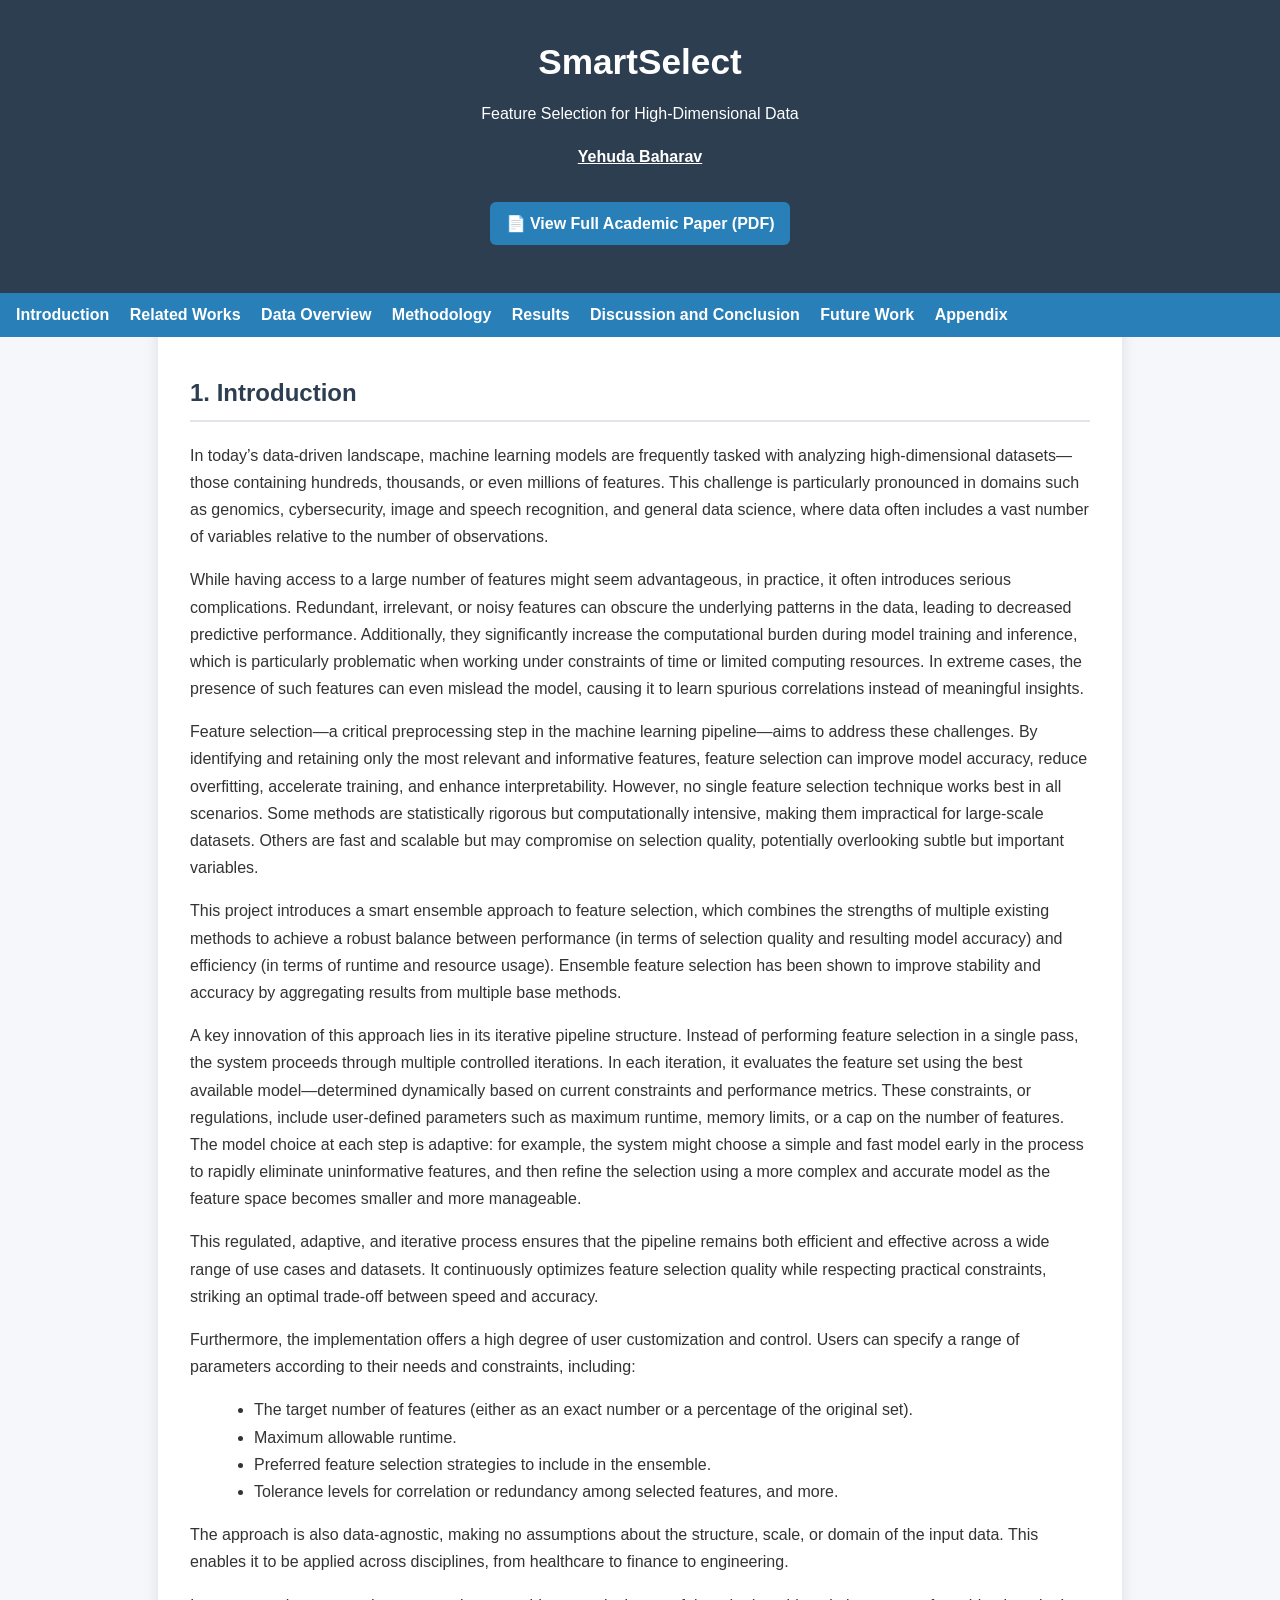
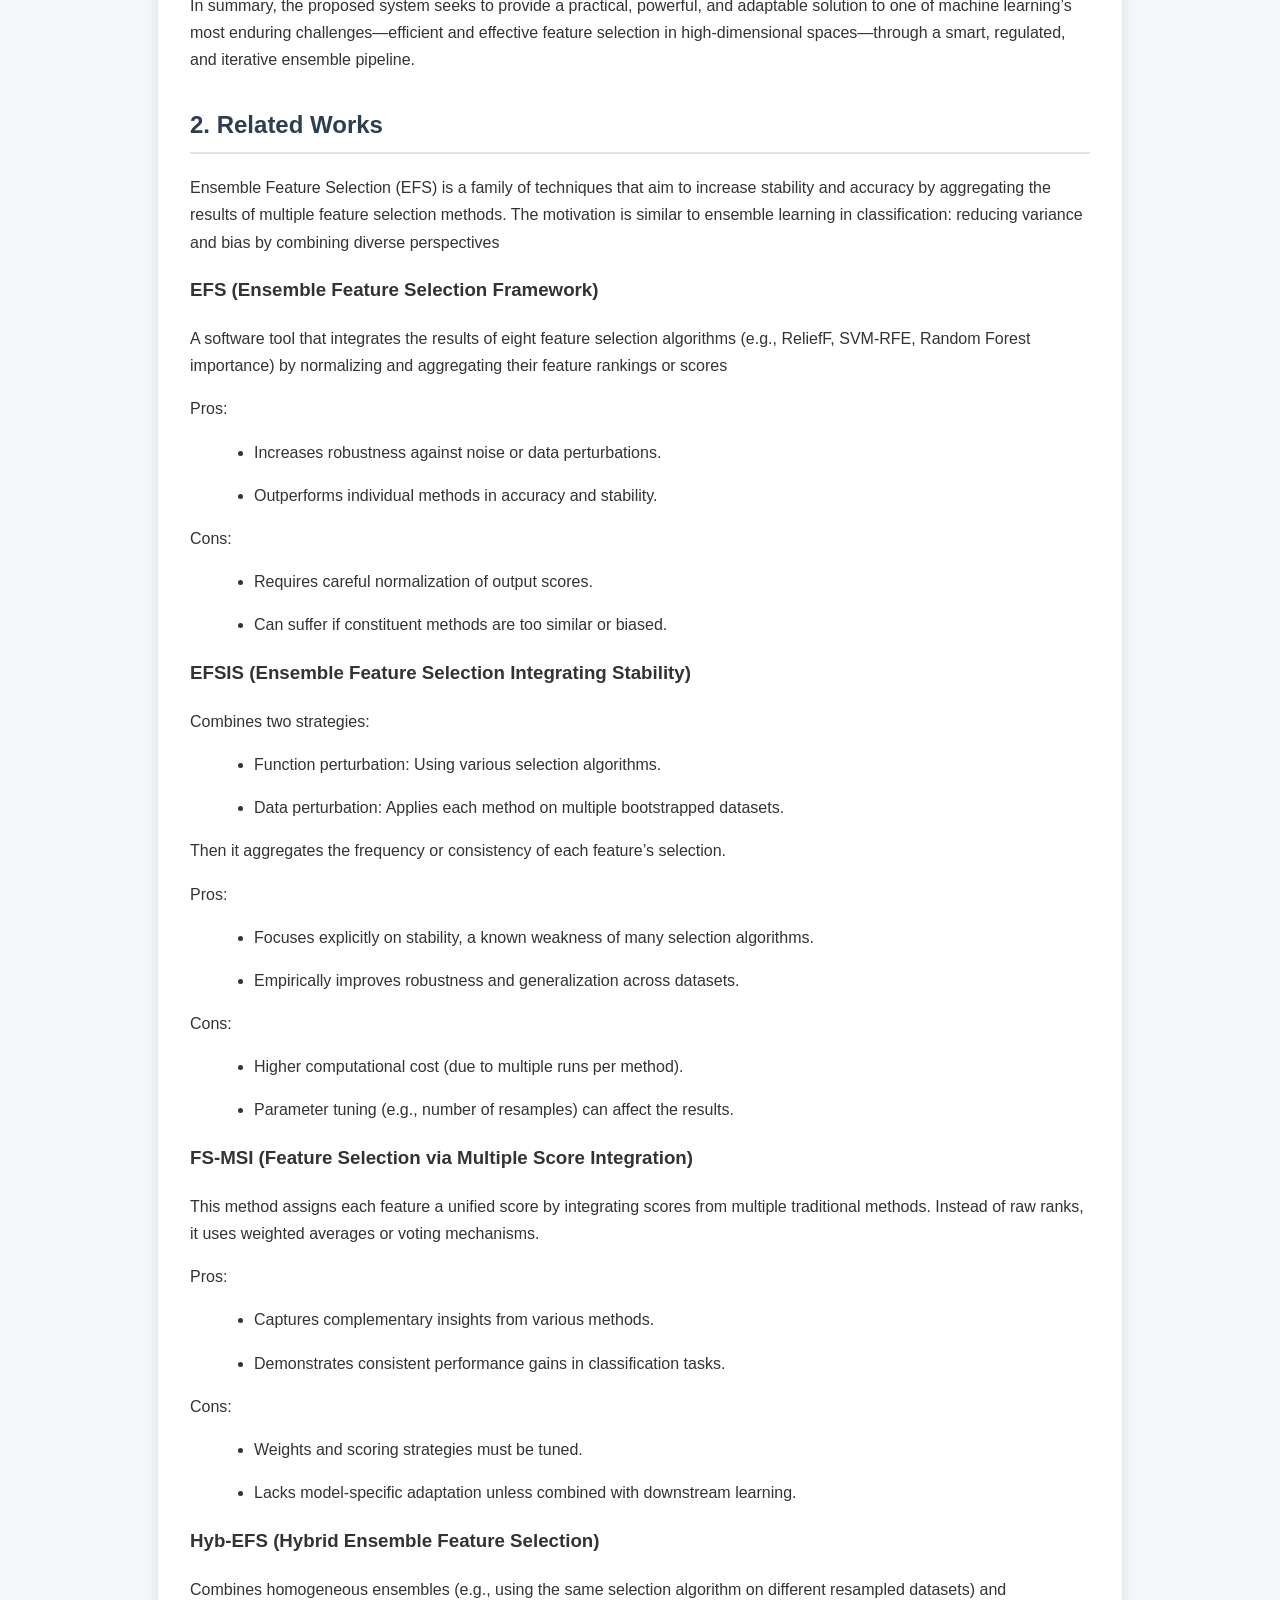
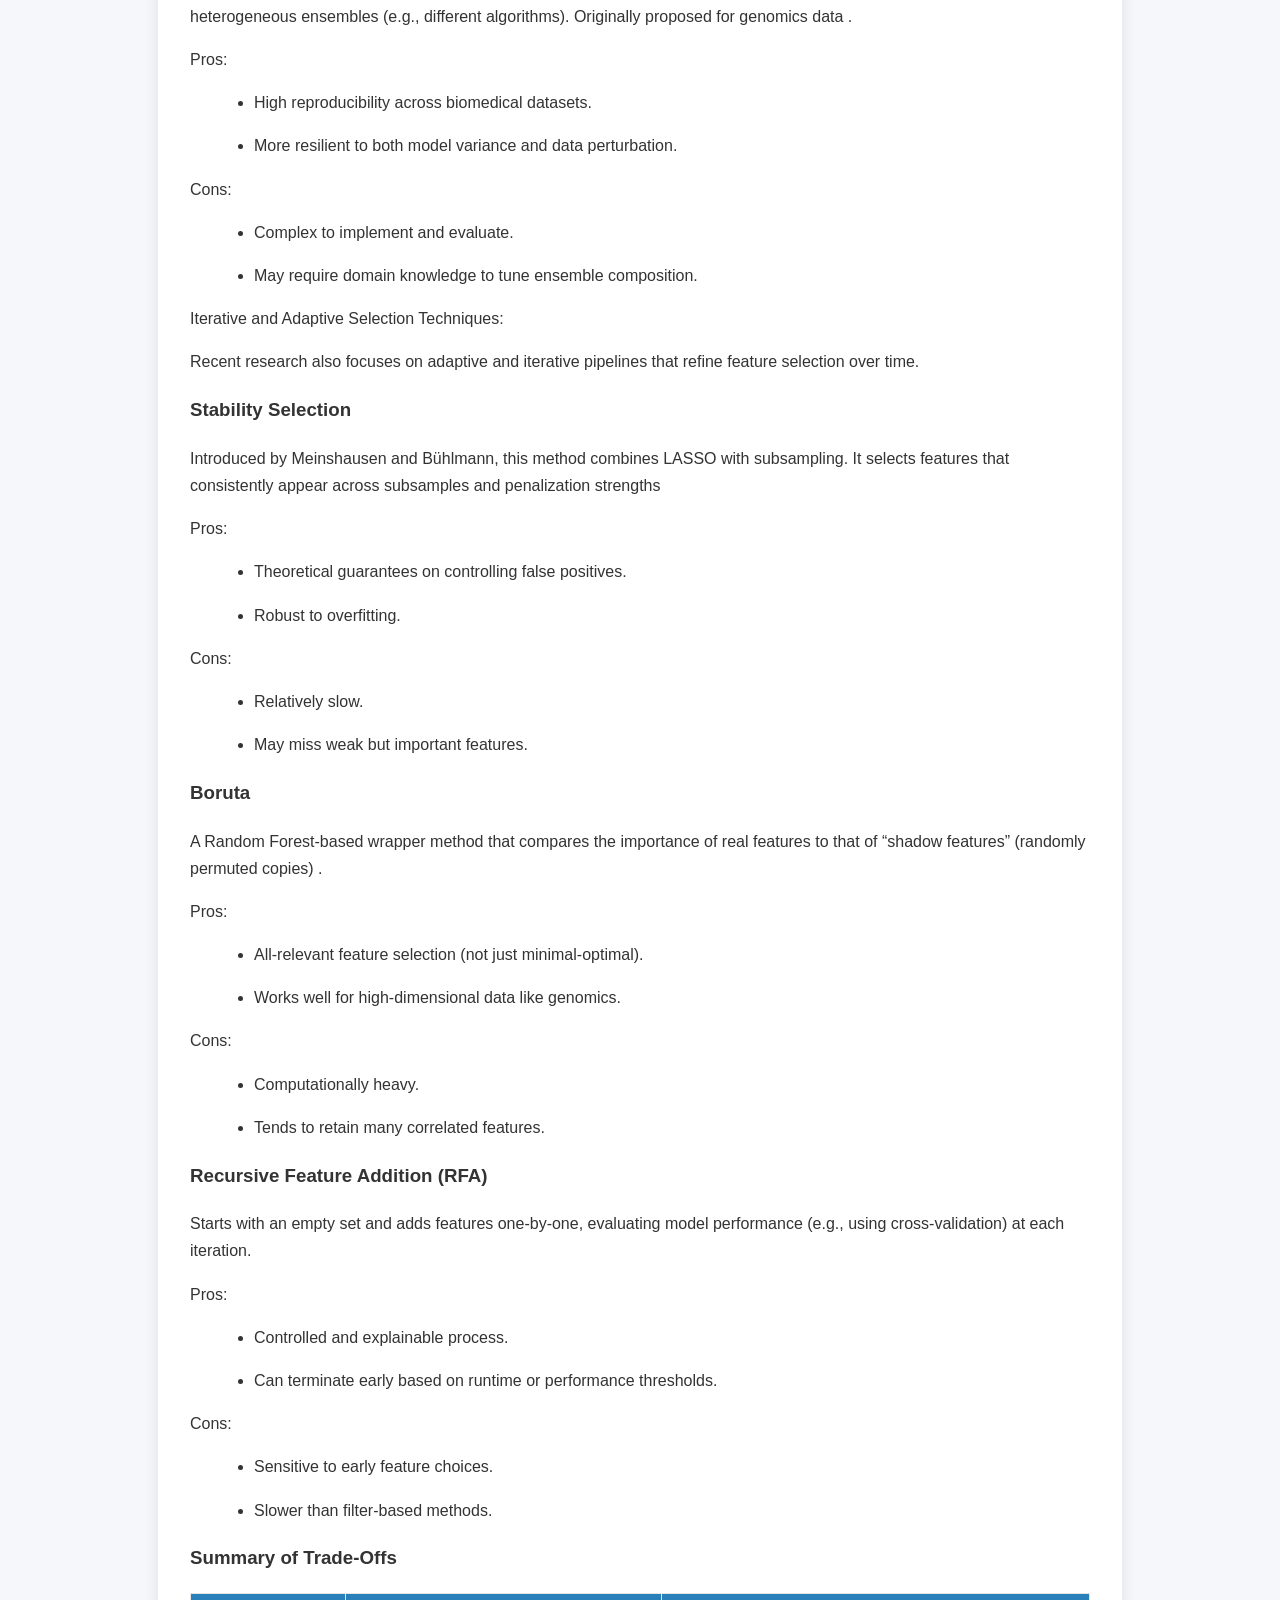
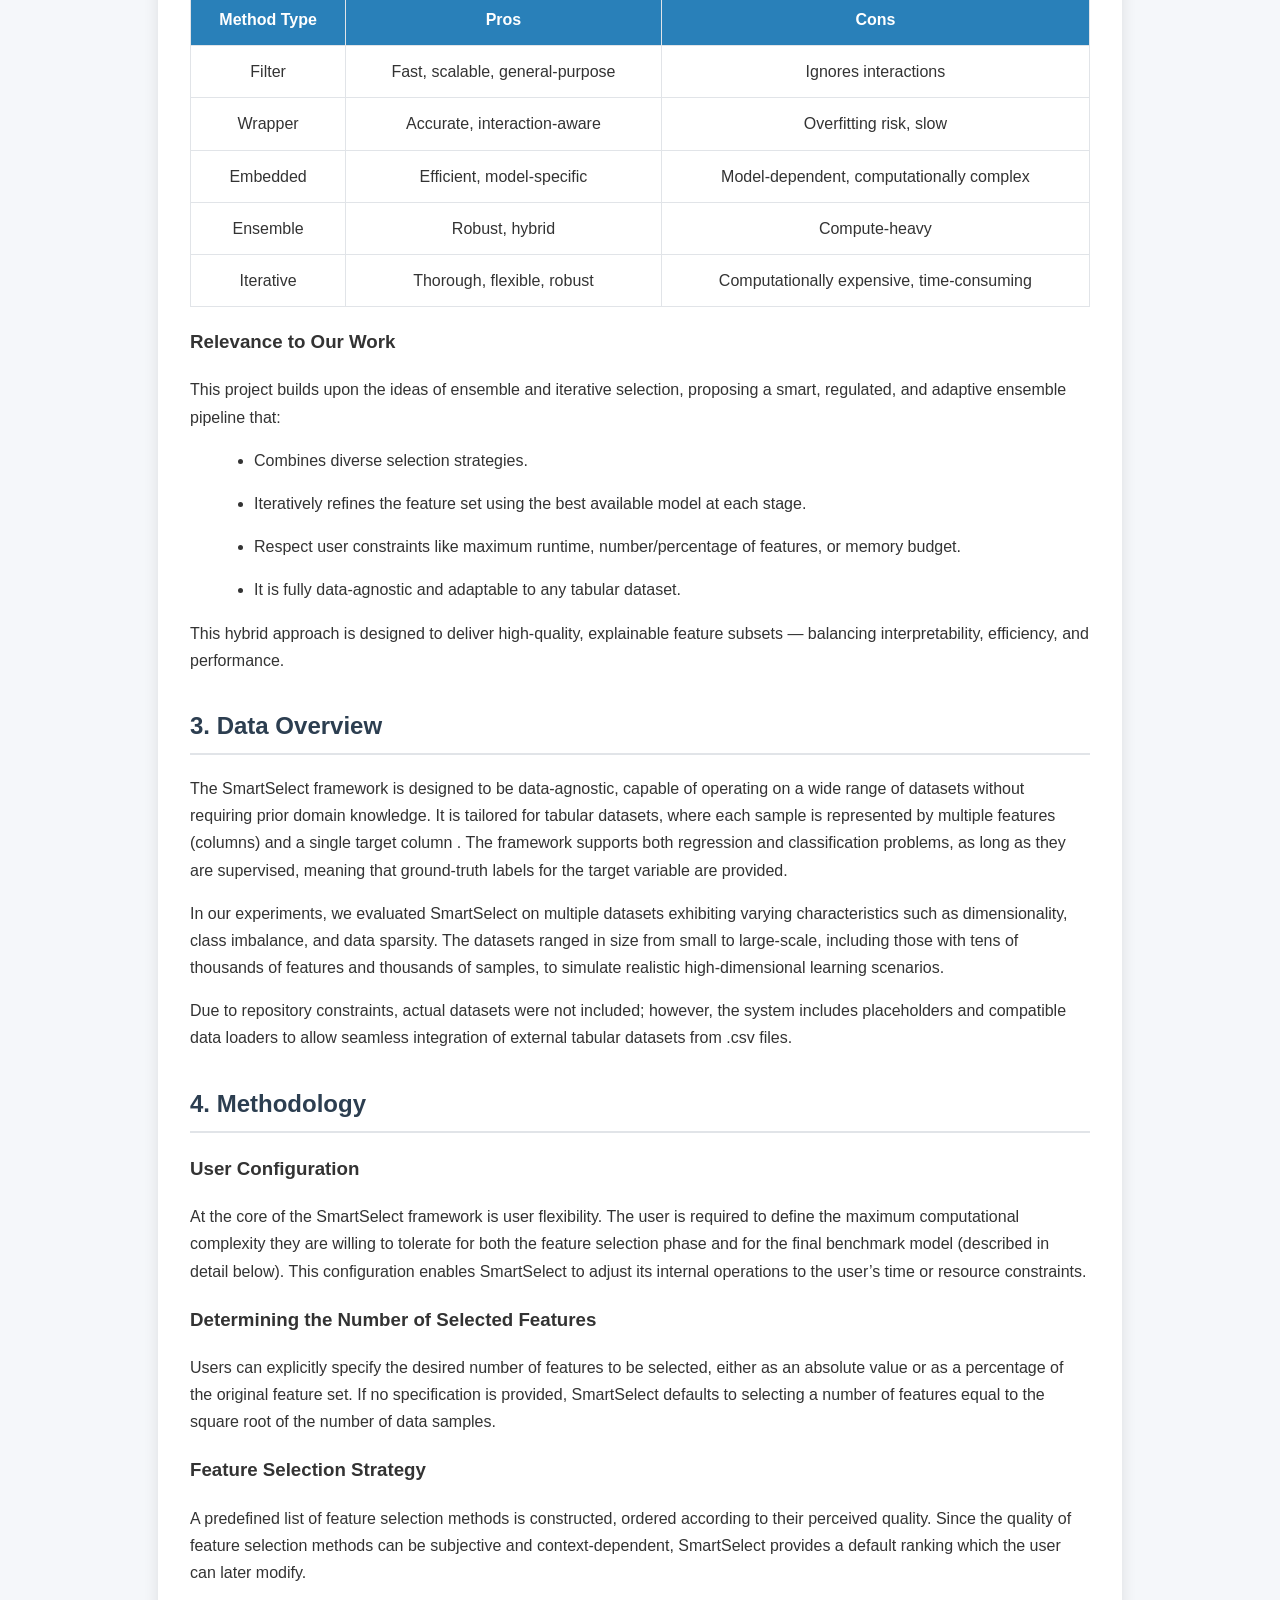
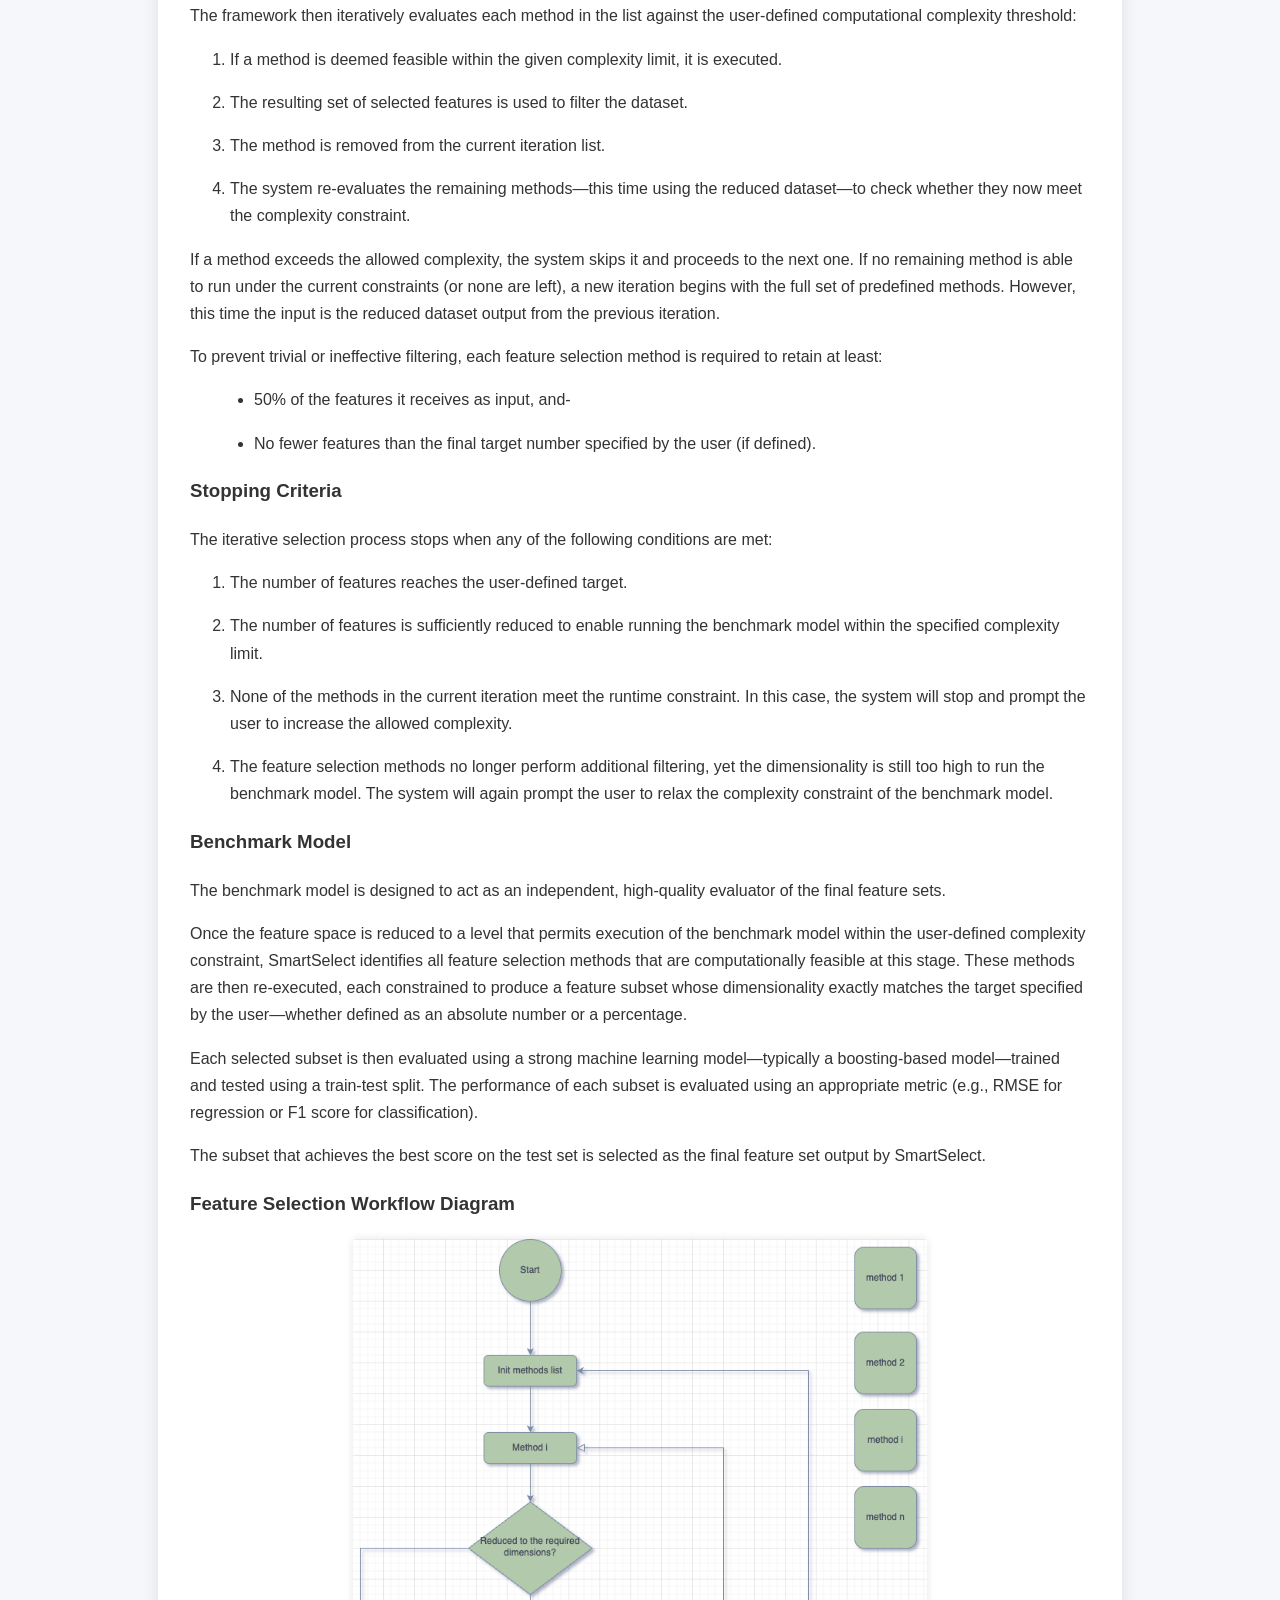
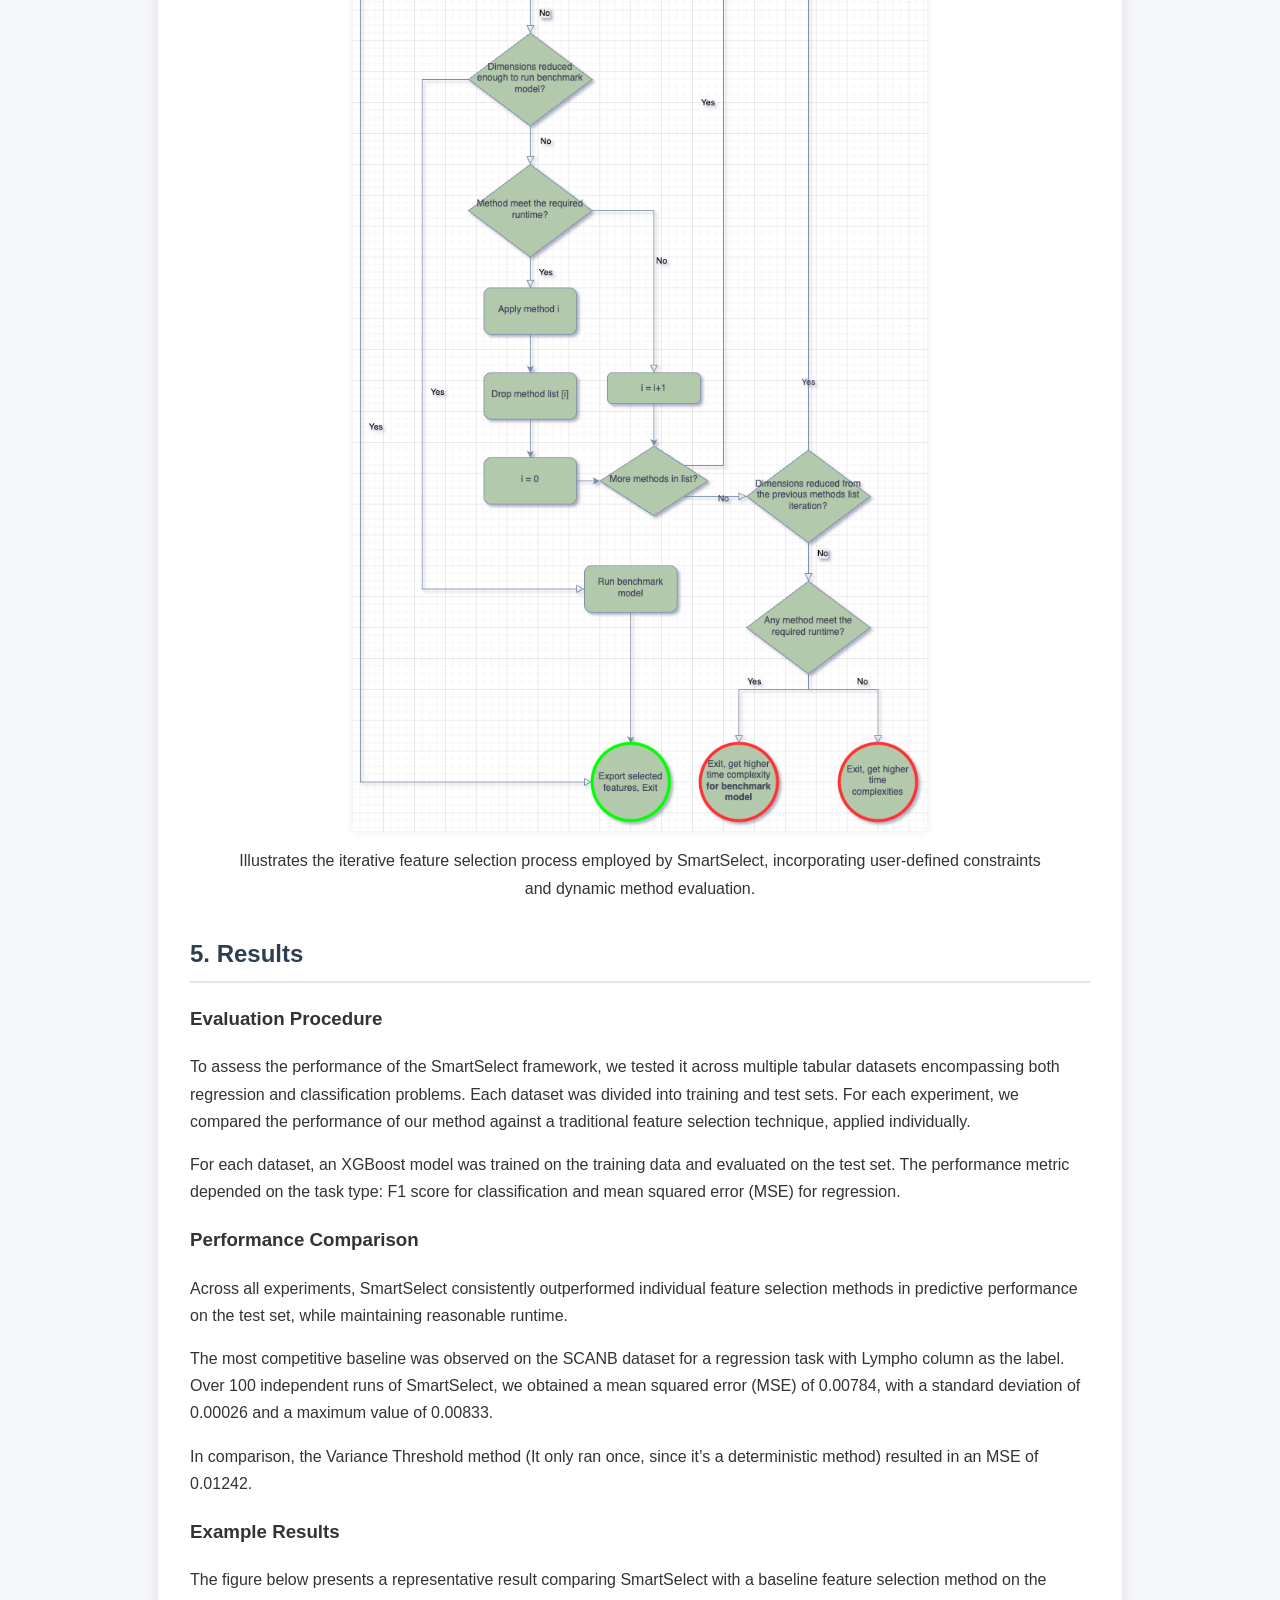
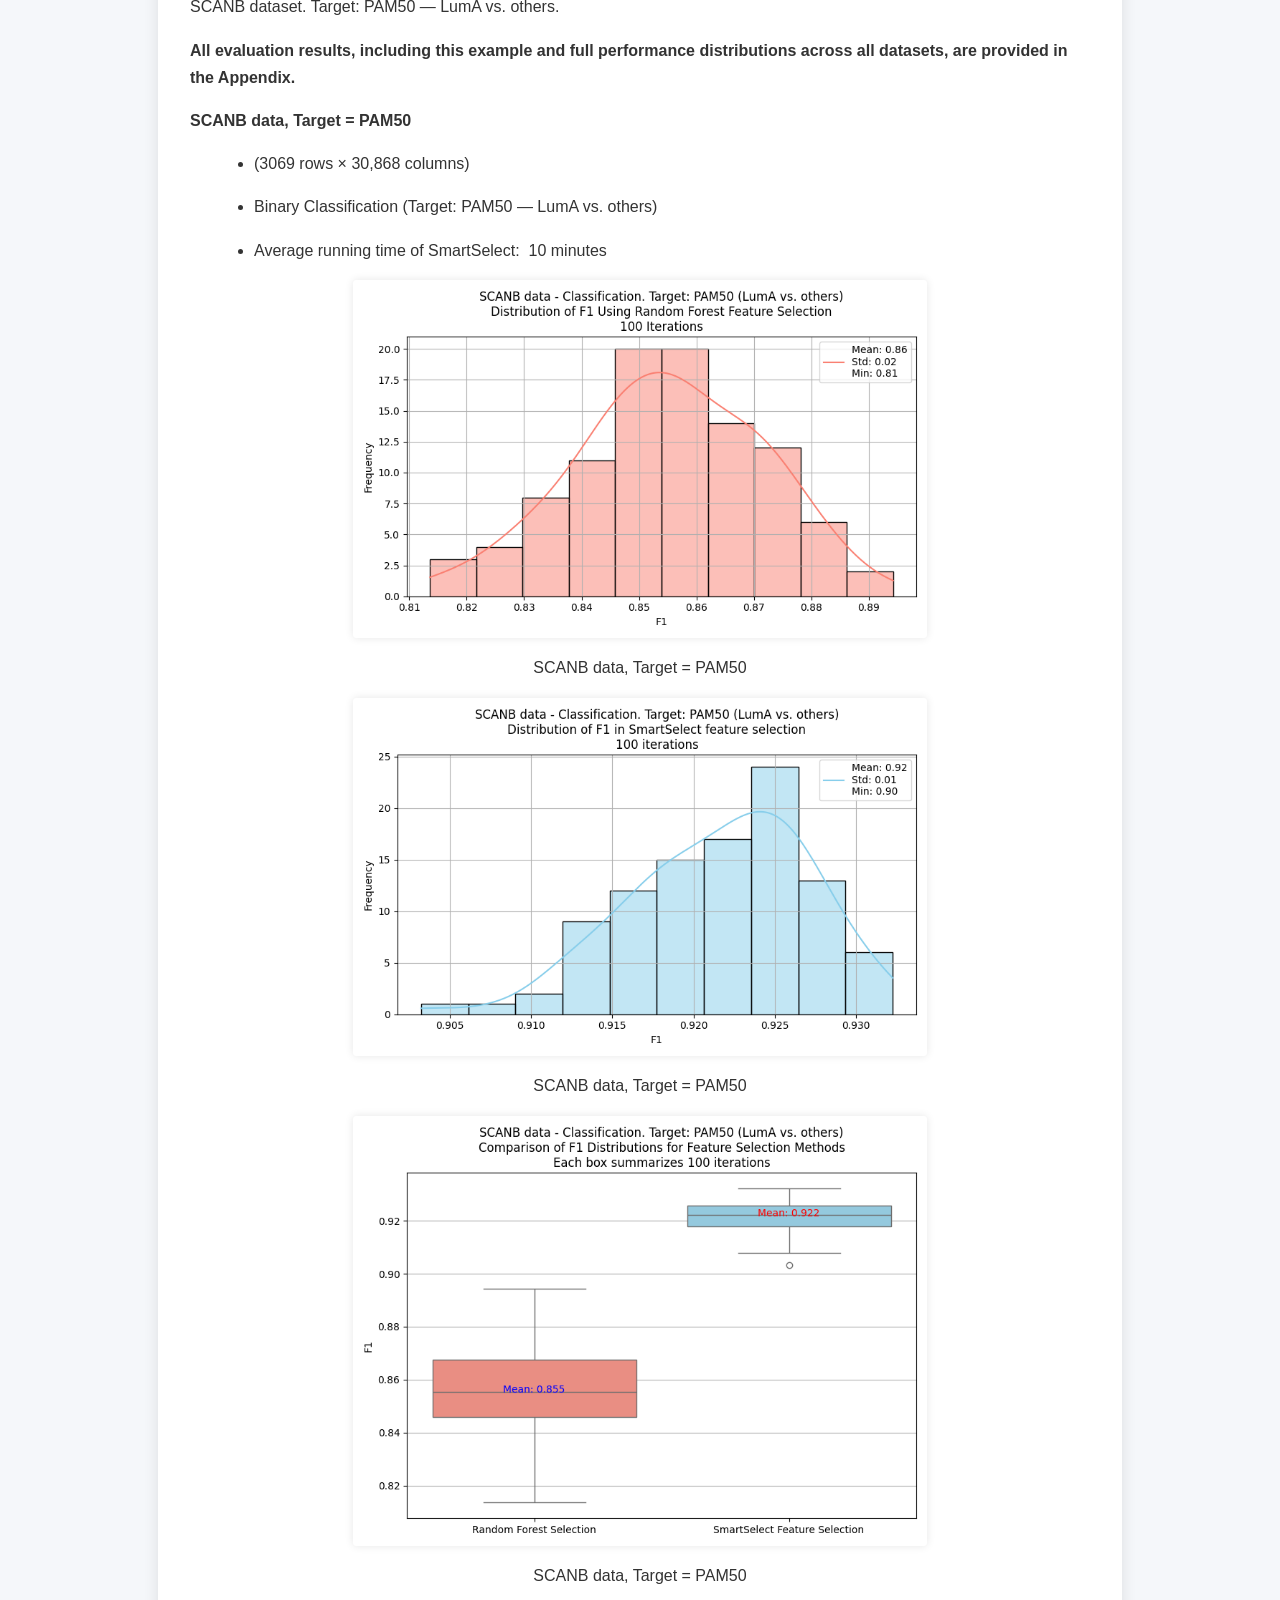
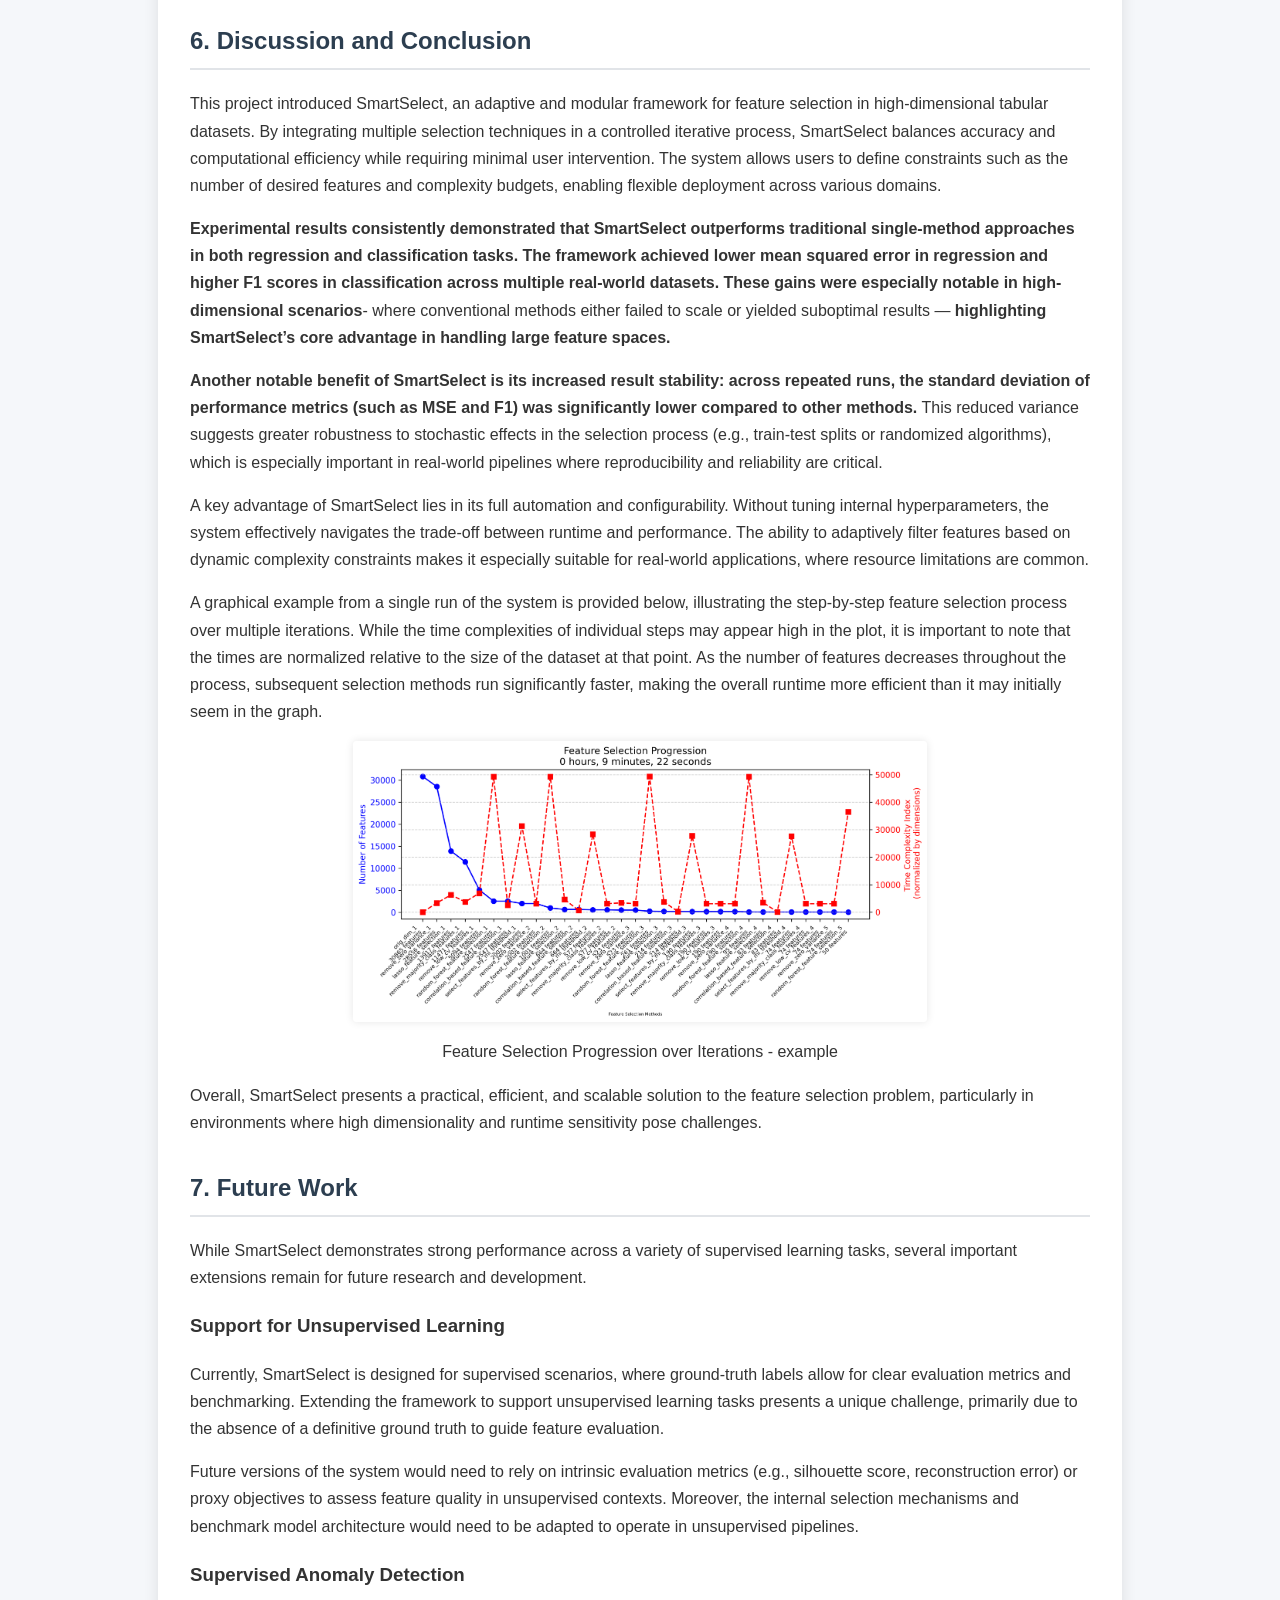
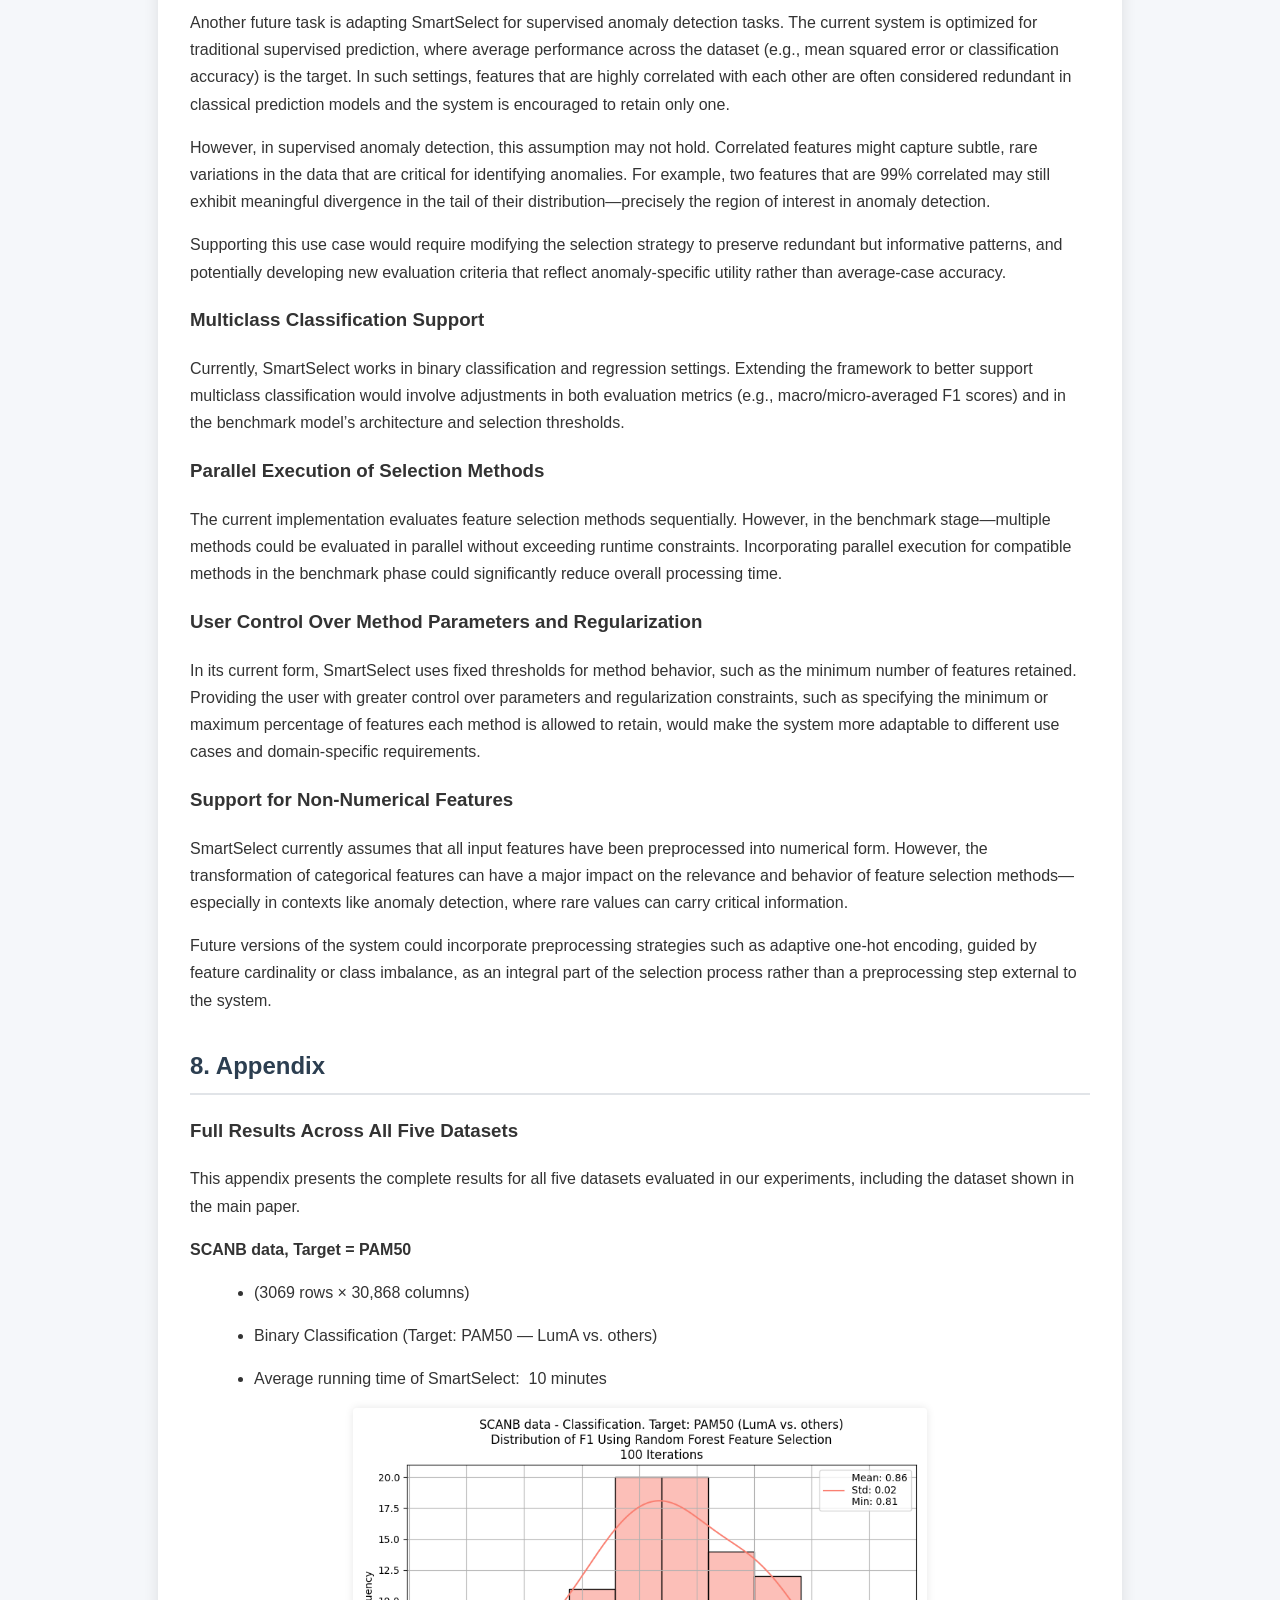
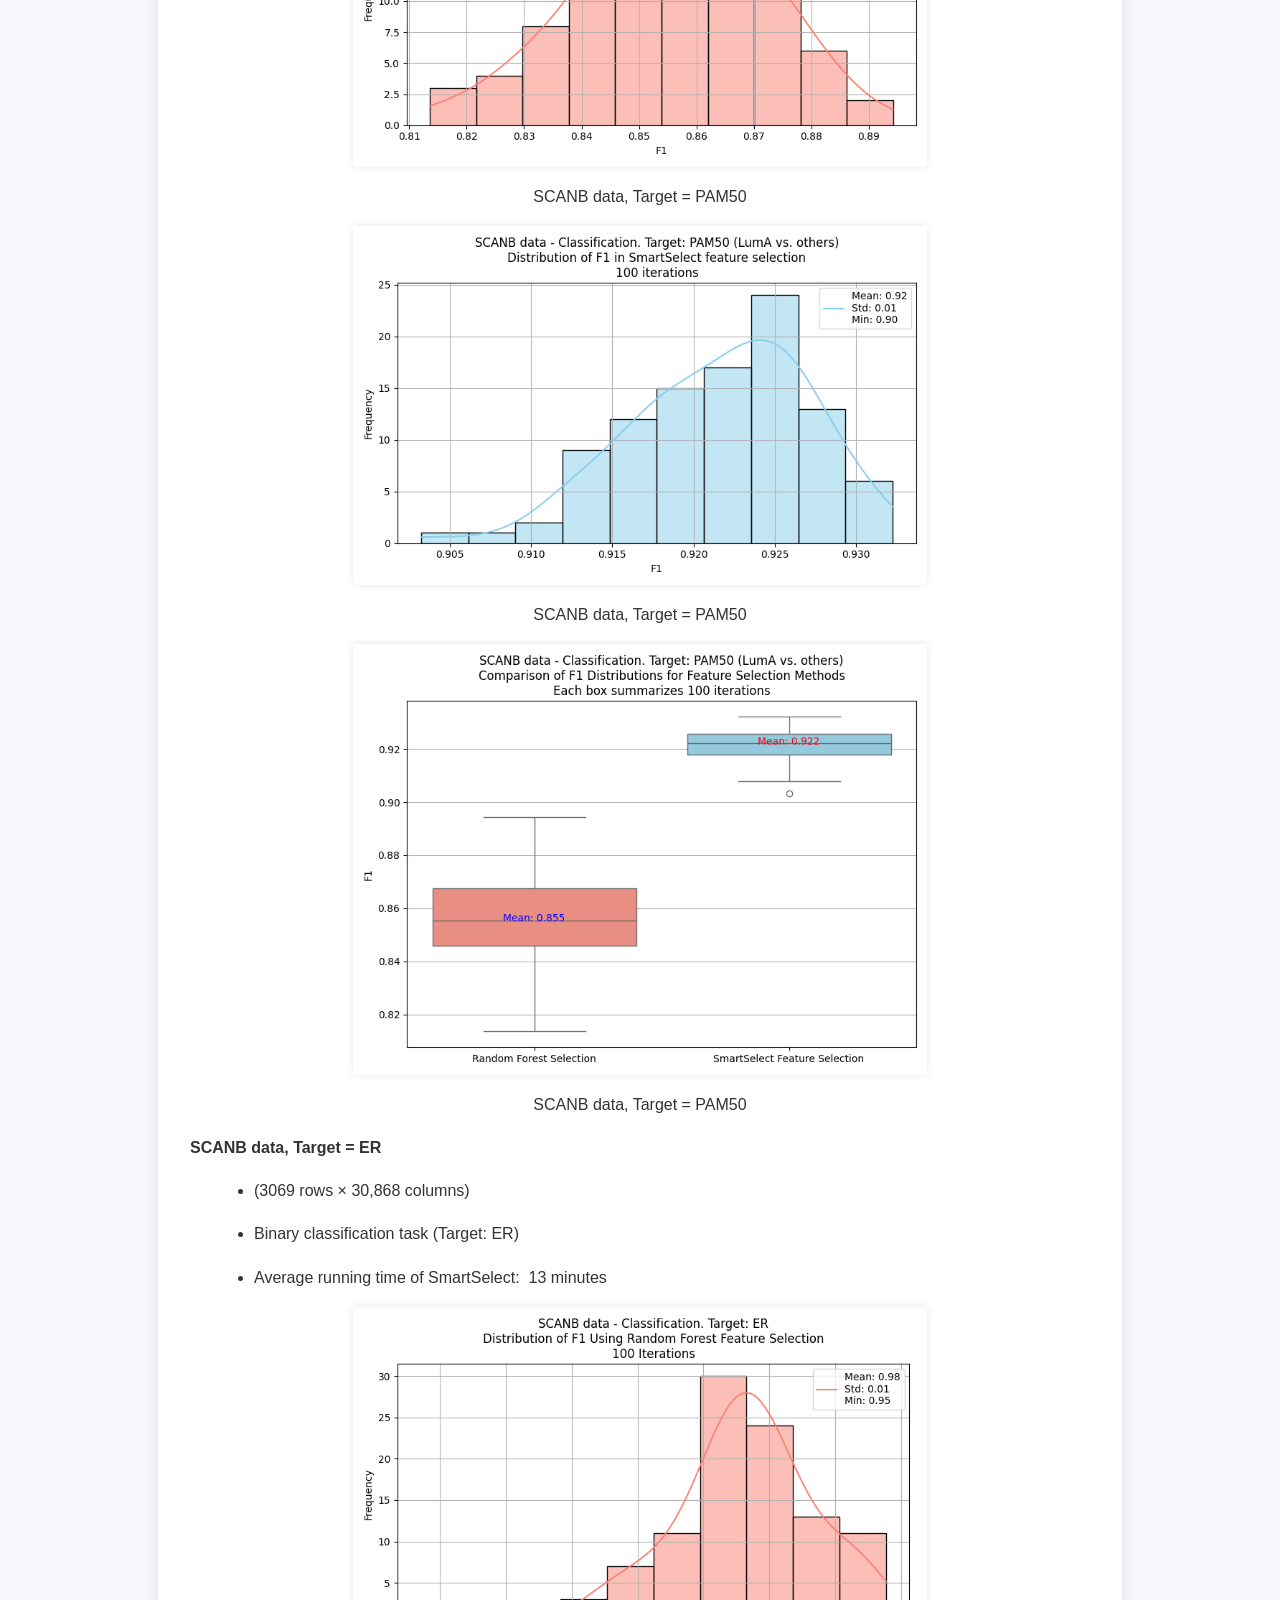
<file: docs/index.html>
<!DOCTYPE html>
<html lang="en">
<head>
  <meta charset="UTF-8"/>
  <meta name="viewport" content="width=device-width, initial-scale=1.0"/>
  <title>SmartSelect — Feature Selection Framework</title>
  <style>
    body {
      font-family: 'Segoe UI', Tahoma, Geneva, Verdana, sans-serif;
      color: #333;
      margin: 0;
      background-color: #f5f7fa;
      line-height: 1.7;
    }
    header {
      background: #2c3e50;
      color: #fff;
      padding: 2rem 1rem;
      text-align: center;
    }
    header h1 { margin: 0; font-size: 2.2rem; }
    header p { margin-top: 0.5rem; font-size: 1rem; }
    nav {
      background: #2980b9;
      padding: 0.5rem 1rem;
        position: sticky;
  top: 0;
  z-index: 1000;
    }

    nav a {
      color: #fff;
      margin-right: 1rem;
      text-decoration: none;
      font-weight: bold;
    }
    nav a:hover {
      text-decoration: underline;
    }
    main {
      max-width: 900px;
      background: #fff;
      margin: -1rem auto 2rem;
      padding: 2rem;
      border-radius: 8px;
      box-shadow: 0 0 15px rgba(0,0,0,0.1);
    }
    section {
  margin-bottom: 2rem;
  scroll-margin-top: 100px; 
  }
    h2 { scroll-margin-top: 120px; border-bottom: 2px solid #e1e4e8; padding-bottom: 0.4rem; color: #2c3e50; }
    p { margin: 1rem 0; }
    ul { margin: 1rem 0 1rem 1.5rem; }
    code {
      background: #f4f6f8;
      padding: 2px 5px;
      border-radius: 4px;
      font-family: monospace;
    }
    table {
      width: 100%;
      border-collapse: collapse;
      margin: 1rem 0;
    }
    caption {
      font-size: 1.2rem;
      font-weight: bold;
      margin-bottom: 0.5rem;
      color: #34495e;
    }
    th, td {
      border: 1px solid #e1e4e8;
      padding: 12px;
      text-align: center;
    }
    th {
      background: #2980b9;
      color: #fff;
    }
    tr:hover {
      background: #ecf0f1;
    }
    img {
      max-width: 100%;
      display: block;
      margin: 1rem auto;
      border-radius: 4px;
      box-shadow: 0 0 8px rgba(0,0,0,0.1);
    }
    footer {
      text-align: center;
      padding: 2rem;
      font-size: 0.9rem;
      color: #888;
    }
.nav-button {
  display: inline-block;
  background-color: #2980b9;
  color: #fff;
  padding: 0.5rem 1rem;
  border-radius: 6px;
  text-decoration: none;
  font-weight: bold;
  margin-top: 1rem;
  transition: background-color 0.3s ease, text-decoration 0.3s ease;
}

.nav-button:hover {
  background-color: #2471a3; 
  text-decoration: underline;
}
  </style>
</head>
<body>

  <header>
    <h1>SmartSelect</h1>
    <p>Feature Selection for High-Dimensional Data</p>
    <p><a href="https://www.linkedin.com/in/yehuda-baharav/"  style="color:#ffffff"><strong>Yehuda Baharav</strong></a></p>
<p>
<a href="https://github.com/YehudaBa/feature-selection/blob/main/docs/SmartSelect.pdf" class="nav-button" target="_blank">
  📄 View Full Academic Paper (PDF)
</a>
</p>
  </header>

  <nav>
    <a href="#introduction">Introduction</a>
    <a href="#related_works">Related Works</a>
    <a href="#data_overview">Data Overview</a>
    <a href="#methodology">Methodology</a>
    <a href="#results">Results</a>
    <a href="#discussion_and_conclusion">Discussion and Conclusion</a>
    <a href="#future_work">Future Work</a>
    <a href="#appendix">Appendix</a>
  </nav>

  <main>
    <section id="introduction">
      <h2>1. Introduction</h2>
      <p>In today’s data-driven landscape, machine
learning models are frequently tasked with
analyzing high-dimensional datasets—those
containing hundreds, thousands, or even millions of features. This challenge is particularly pronounced in domains such as
genomics, cybersecurity, image and speech
recognition, and general data science, where
data often includes a vast number of variables
relative to the number of observations.</p>
      
<p>While having access to a large number of features might seem advantageous, in practice,
it often introduces serious complications. Redundant, irrelevant, or noisy features can obscure the underlying patterns in the data,
leading to decreased predictive performance.
Additionally, they significantly increase the
computational burden during model training
and inference, which is particularly problematic when working under constraints of time
or limited computing resources. In extreme cases, the presence of such features can
even mislead the model, causing it to learn
spurious correlations instead of meaningful
insights.</p>

<p>Feature selection—a critical preprocessing
step in the machine learning pipeline—aims
to address these challenges. By identifying
and retaining only the most relevant and informative features, feature selection can improve model accuracy, reduce overfitting, accelerate training, and enhance interpretability. However, no single feature selection technique works best in all scenarios.
Some methods are statistically rigorous but
computationally intensive, making them impractical for large-scale datasets. Others are
fast and scalable but may compromise on selection quality, potentially overlooking subtle
but important variables.</p>

<p>This project introduces a smart ensemble approach to feature selection, which combines
the strengths of multiple existing methods
to achieve a robust balance between performance (in terms of selection quality and resulting model accuracy) and efficiency (in
terms of runtime and resource usage). Ensemble feature selection has been shown to
improve stability and accuracy by aggregating results from multiple base methods.</p>

<p>A key innovation of this approach lies in its
iterative pipeline structure. Instead of performing feature selection in a single pass,
the system proceeds through multiple controlled iterations. In each iteration, it evaluates the feature set using the best available model—determined dynamically based
on current constraints and performance metrics. These constraints, or regulations, include user-defined parameters such as maximum runtime, memory limits, or a cap on
the number of features. The model choice at
each step is adaptive: for example, the system
might choose a simple and fast model early
in the process to rapidly eliminate uninformative features, and then refine the selection
using a more complex and accurate model as
the feature space becomes smaller and more
manageable.</p>

<p>This regulated, adaptive, and iterative process ensures that the pipeline remains both
efficient and effective across a wide range of
use cases and datasets. It continuously optimizes feature selection quality while respecting practical constraints, striking an optimal
trade-off between speed and accuracy.</p>

<p>Furthermore, the implementation offers a
high degree of user customization and control. Users can specify a range of parameters
according to their needs and constraints, including:
<ul>
  <li>The target number of features (either as
an exact number or a percentage of the
original set).</li>
  <li>Maximum allowable runtime.</li>
  <li>Preferred feature selection strategies to
include in the ensemble.</li>
   <li>Tolerance levels for correlation or redundancy among selected features, and
more.</li>
</ul>
</p>

<p>The approach is also data-agnostic, making
no assumptions about the structure, scale, or
domain of the input data. This enables it to
be applied across disciplines, from healthcare
to finance to engineering.</p>

<p>In summary, the proposed system seeks to
provide a practical, powerful, and adaptable solution to one of machine learning’s
most enduring challenges—efficient and effective feature selection in high-dimensional
spaces—through a smart, regulated, and iterative ensemble pipeline.</p>
    </section>

    <section id="related_works">
      <h2>2. Related Works</h2>
      <p>Ensemble Feature Selection (EFS) is a family of techniques that aim to increase stability and accuracy by aggregating the results
of multiple feature selection methods. The
motivation is similar to ensemble learning in
classification: reducing variance and bias by
combining diverse perspectives</p>
      
      <h3>EFS (Ensemble Feature Selection Framework)</h3>
<p>
  A software tool that integrates the results of
eight feature selection algorithms (e.g., ReliefF, SVM-RFE, Random Forest importance)
by normalizing and aggregating their feature
rankings or scores
</p>
      <p>Pros:</p>
<ul>
<li><p>Increases robustness against noise or data
perturbations.</p></li>
<li><p>Outperforms individual methods in accuracy and
stability.</p></li>
</ul>
<p>Cons:</p>
<ul>
<li><p>Requires careful normalization of output scores.</p></li>
<li><p>Can suffer if constituent methods are too similar or
biased.</p></li>
</ul>

<h3>EFSIS (Ensemble Feature
Selection Integrating Stability)</h3>

<p>Combines two strategies:</p>
<ul>
<li><p>Function perturbation: Using various selection
algorithms.</p></li>
<li><p>Data perturbation: Applies each method on multiple bootstrapped
datasets.</p></li>
</ul>
<p>Then it aggregates the frequency or consistency of each feature’s
selection.
</p>
<p>Pros:</p>
<ul>
<li><p>Focuses explicitly on stability, a known weakness of many
selection algorithms.</p></li>
<li><p>Empirically improves robustness and generalization across
datasets.</p></li>
</ul>
<p>Cons:</p>
<ul>
<li><p>Higher computational cost (due to multiple runs per
method).</p></li>
<li><p>Parameter tuning (e.g., number of resamples) can affect the
results.</p></li>
</ul>      
<h3>FS-MSI
(Feature Selection via Multiple Score Integration)</h3>
<p>This method assigns each feature a unified score by integrating
scores from multiple traditional methods. Instead of raw ranks, it uses
weighted averages or voting mechanisms. 
</p>
      <p>Pros:</p>
<ul>
<li><p>Captures complementary insights from various methods.</p></li>
<li><p>Demonstrates consistent performance gains in classification
tasks.</p></li>
</ul>
<p>Cons:</p>
<ul>
<li><p>Weights and scoring strategies must be tuned.</p></li>
<li><p>Lacks model-specific adaptation unless combined with downstream
learning.</p></li>
</ul>
<h3>Hyb-EFS (Hybrid
Ensemble Feature Selection) </h3>
<p>Combines homogeneous ensembles (e.g., using the same selection
algorithm on different resampled datasets) and heterogeneous ensembles
(e.g., different algorithms). Originally proposed for genomics data
.</p>
<p>Pros:</p>
<ul>
<li><p>High reproducibility across biomedical datasets.</p></li>
<li><p>More resilient to both model variance and data
perturbation.</p></li>
</ul>
<p>Cons:</p>
<ul>
<li><p>Complex to implement and evaluate.</p></li>
<li><p>May require domain knowledge to tune ensemble
composition.</p></li>
</ul>
<p>Iterative and Adaptive Selection Techniques:</p>
<p>Recent research also focuses on adaptive and iterative pipelines that
refine feature selection over time.</p>
<h3>Stability Selection</h3>
<p>Introduced by Meinshausen and Bühlmann, this method combines LASSO
with subsampling. It selects features that consistently appear across
subsamples and penalization strengths </span></p>
<p>Pros:</p>
<ul>
<li><p>Theoretical guarantees on controlling false positives.</p></li>
<li><p>Robust to overfitting.</p></li>
</ul>
<p>Cons:</p>
<ul>
<li><p>Relatively slow.</p></li>
<li><p>May miss weak but important features.</p></li>
</ul>
<h3>Boruta</h3>
<p>A Random Forest-based wrapper method that compares the importance of
real features to that of “shadow features” (randomly permuted copies)
</span>.</p> 
<p></p>Pros:</p>
<ul>
<li><p>All-relevant feature selection (not just
minimal-optimal).</p></li>
<li><p>Works well for high-dimensional data like genomics.</p></li>
</ul>
<p>Cons:</p>
<ul>
<li><p>Computationally heavy.</p></li>
<li><p>Tends to retain many correlated features.</p></li>
</ul>
<h3>Recursive Feature Addition
(RFA)</h3>
<p>Starts with an empty set and adds features one-by-one, evaluating
model performance (e.g., using cross-validation) at each iteration.
</p>
<p>Pros:</p>
<ul>
<li><p>Controlled and explainable process.</p></li>
<li><p>Can terminate early based on runtime or performance
thresholds.</p></li>
</ul>
<p>Cons:</p>
<ul>
<li><p>Sensitive to early feature choices.</p></li>
<li><p>Slower than filter-based methods.</p></li>
</ul>



      <h3>Summary of Trade-Offs</h3>
      <table>
        <thead>
          <tr>
            <th>Method Type</th><th>Pros</th><th>Cons</th>
          </tr>
        </thead>
        <tbody>
          <tr><td>Filter</td><td>Fast, scalable, general-purpose</td><td>Ignores interactions</td></tr>
          <tr><td>Wrapper</td><td>Accurate, interaction-aware</td><td>Overfitting risk, slow</td></tr>
          <tr><td>Embedded</td><td>Efficient, model-specific</td><td>Model-dependent, computationally complex</td></tr>
          <tr><td>Ensemble</td><td>Robust, hybrid</td><td>Compute-heavy</td></tr>
          <tr><td>Iterative</td><td>Thorough, flexible, robust</td><td>Computationally expensive, time-consuming</td></tr>
        </tbody>
      </table>

<h3>Relevance to Our Work</h3>
<p>This project builds upon the ideas of ensemble and iterative
selection, proposing a smart, regulated, and adaptive ensemble pipeline
that:</p>
<ul>
<li><p>Combines diverse selection strategies.</p></li>
<li><p>Iteratively refines the feature set using the best available
model at each stage.</p></li>
<li><p>Respect user constraints like maximum runtime, number/percentage
of features, or memory budget.</p></li>
<li><p>It is fully data-agnostic and adaptable to any tabular
dataset.</p></li>
</ul>
<p>This hybrid approach is designed to deliver high-quality, explainable
feature subsets — balancing interpretability, efficiency, and
performance.</p>

    </section>

    <section id="data_overview">
      <h2>3. Data Overview</h2>
    <p>The SmartSelect framework is designed to be data-agnostic, capable of
operating on a wide range of datasets without requiring prior domain
knowledge. It is tailored for tabular datasets, where each sample is
represented by multiple features (columns) and a single target column
. 
The
framework supports both regression and classification problems, as long
as they are supervised, meaning that ground-truth labels for the target
variable are provided.</p>
<p>In our experiments, we evaluated SmartSelect on multiple datasets
exhibiting varying characteristics such as dimensionality, class
imbalance, and data sparsity. The datasets ranged in size from small to
large-scale, including those with tens of thousands of features and
thousands of samples, to simulate realistic high-dimensional learning
scenarios.</p>
<p>Due to repository constraints, actual datasets were not included;
however, the system includes placeholders and compatible data loaders to
allow seamless integration of external tabular datasets from .csv
files.</p>

    </section>

    <section id="methodology">
          <h2>4. Methodology</h2>
<h3>User Configuration</h3>
<p>At the core of the SmartSelect framework is user flexibility. The
user is required to define the maximum computational complexity they are
willing to tolerate for both the feature selection phase and for the
final benchmark model (described in detail below). This configuration
enables SmartSelect to adjust its internal operations to the user’s time
or resource constraints.</p>
<h3>Determining the
Number of Selected Features</h3>
<p>Users can explicitly specify the desired number of features to be
selected, either as an absolute value or as a percentage of the original
feature set. If no specification is provided, SmartSelect defaults to
selecting a number of features equal to the square root of the number of
data samples.</p>
<h3>Feature Selection Strategy</h3>
<p>A predefined list of feature selection methods is constructed,
ordered according to their perceived quality. Since the quality of
feature selection methods can be subjective and context-dependent, SmartSelect
provides a default ranking which the user can later modify.</p>
<p>The framework then iteratively evaluates each method in the list
against the user-defined computational complexity threshold:</p>
<ol>
<li><p>If a method is deemed feasible within the given complexity limit,
it is executed.</p></li>
<li><p>The resulting set of selected features is used to filter the
dataset.</p></li>
<li><p>The method is removed from the current iteration list.</p></li>
<li><p>The system re-evaluates the remaining methods—this time using the
reduced dataset—to check whether they now meet the complexity
constraint.</p></li>
</ol>
<p>If a method exceeds the allowed complexity, the system skips it and
proceeds to the next one. If no remaining method is able to run under
the current constraints (or none are left), a new iteration begins with
the full set of predefined methods. However, this time the input is the
reduced dataset output from the previous iteration.</p>
<p>To prevent trivial or ineffective filtering, each feature selection
method is required to retain at least:</p>
<ul>
<li><p>50% of the features it receives as input, and-</p></li>
<li><p>No fewer features than the final target number specified by the
user (if defined).</p></li>
</ul>
<h3>Stopping Criteria</h3>
<p>The iterative selection process stops when any of the following
conditions are met:</p>
<ol>
<li><p>The number of features reaches the user-defined target.</p></li>
<li><p>The number of features is sufficiently reduced to enable running
the benchmark model within the specified complexity limit.</p></li>
<li><p>None of the methods in the current iteration meet the runtime
constraint. In this case, the system will stop and prompt the user to
increase the allowed complexity.</p></li>
<li><p>The feature selection methods no longer perform additional
filtering, yet the dimensionality is still too high to run the benchmark
model. The system will again prompt the user to relax the complexity
constraint of the benchmark model.</p></li>
</ol>
<h3>Benchmark Model</h3>
<p>The benchmark model is designed to act as an independent,
high-quality evaluator of the final feature sets.</p>
<p>Once the feature space is reduced to a level that permits execution
of the benchmark model within the user-defined complexity constraint,
SmartSelect identifies all feature selection methods that are
computationally feasible at this stage. These methods are then
re-executed, each constrained to produce a feature subset whose
dimensionality exactly matches the target specified by the user—whether
defined as an absolute number or a percentage.</p>
<p>Each selected subset is then evaluated using a strong machine
learning model—typically a boosting-based model—trained and tested using
a train-test split. The performance of each subset is evaluated using an
appropriate metric (e.g., RMSE for regression or F1 score for
classification).</p>
<p>The subset that achieves the best score on the test set is selected
as the final feature set output by SmartSelect.</p>
<h3>Feature Selection Workflow
Diagram</h3>
<figure id="fig:feature_selection_flow_grid", style="text-align: center;">
<img src="images/feature_selection_flow_grid.png" style="width:70.0%" />
<figcaption>Illustrates the iterative feature selection process employed
by SmartSelect, incorporating user-defined constraints and dynamic
method evaluation.</figcaption>
</figure>
          </section>

    <section id="results">
<h2>5. Results</h2>
<h3>Evaluation Procedure</h3>
<p>To assess the performance of the SmartSelect framework, we tested it
across multiple tabular datasets encompassing both regression and
classification problems. Each dataset was divided into training and test
sets. For each experiment, we compared the performance of our method
against a traditional feature selection technique, applied
individually.</p>
<p>For each dataset, an XGBoost model was trained on the training data
and evaluated on the test set. The performance metric depended on the
task type: F1 score for classification and mean squared error (MSE) for
regression.</p>
<h3>Performance Comparison</h3>
<p>Across all experiments, SmartSelect consistently outperformed
individual feature selection methods in predictive performance on the
test set,
while maintaining reasonable runtime.</p>
<p>The most competitive baseline was observed on the SCANB dataset for a
regression task with Lympho column as the label. Over 100 independent
runs of SmartSelect, we obtained a mean squared error (MSE) of 0.00784,
with a standard deviation of 0.00026 and a maximum value of 0.00833.</p>
<p>In comparison, the Variance Threshold method (It only ran once, since
it’s a deterministic method) resulted in an MSE of 0.01242.</p>
<h3>Example Results</h3>
<p>The figure below presents a representative result comparing
SmartSelect with a baseline feature selection method on the SCANB
dataset. Target: PAM50 — LumA vs. others.</p>
<p><strong>All evaluation results, including this example and full
performance distributions across all datasets, are provided in the
Appendix.</strong></p>
<p><strong>SCANB data, Target = PAM50</strong></p>
<ul>
<li><p>(3069 rows × 30,868 columns)</p></li>
<li><p>Binary Classification (Target: PAM50 — LumA vs. others)</p></li>
<li><p>Average running time of SmartSelect:  10 minutes</p></li>
</ul>
<figure id="fig:PAM_50_1", style="text-align: center;">
<img src="images/PAM_50_1.png" style="width:70.0%" />
<figcaption>SCANB data, Target = PAM50</figcaption>
</figure>
<figure id="fig:PAM_50_2", style="text-align: center;">
<img src="images/PAM_50_2.png" style="width:70.0%" />
<figcaption>SCANB data, Target = PAM50</figcaption>
</figure>
<figure id="fig:PAM_50_3", style="text-align: center;">
<img src="images/PAM_50_3.png" style="width:70.0%" />
<figcaption>SCANB data, Target = PAM50</figcaption>
</figure>

                </section>

    <section id="discussion_and_conclusion">
<h2>6. Discussion and Conclusion</h2>
<p>This project introduced SmartSelect, an adaptive and modular
framework for feature selection in high-dimensional tabular datasets. By
integrating multiple selection techniques in a controlled iterative
process, SmartSelect balances accuracy and computational efficiency
while requiring minimal user intervention. The system allows users to
define constraints such as the number of desired features and complexity
budgets, enabling flexible deployment across various domains.</p>
<p><strong>Experimental results consistently demonstrated that
SmartSelect outperforms traditional single-method approaches in both
regression and classification tasks. The framework achieved lower mean
squared error in regression and higher F1 scores in classification
across multiple real-world datasets. These gains were especially notable
in high-dimensional scenarios</strong>- where conventional methods
either failed to scale or yielded suboptimal results —
<strong>highlighting SmartSelect’s core advantage in handling large
feature spaces.</strong></p>
<p><strong>Another notable benefit of SmartSelect is its increased
result stability: across repeated runs, the standard deviation of
performance metrics (such as MSE and F1) was significantly lower
compared to other methods.</strong> This reduced variance suggests
greater robustness to stochastic effects in the selection process (e.g.,
train-test splits or randomized algorithms), which is especially
important in real-world pipelines where reproducibility and reliability
are critical.</p>
<p>A key advantage of SmartSelect lies in its full automation and
configurability. Without tuning internal hyperparameters, the system
effectively navigates the trade-off between runtime and performance. The
ability to adaptively filter features based on dynamic complexity
constraints makes it especially suitable for real-world applications,
where resource limitations are common.</p>
<p>A graphical example from a single run of the system is provided
below, illustrating the step-by-step feature selection process over
multiple iterations. While the time complexities of individual steps may
appear high in the plot, it is important to note that the times are
normalized relative to the size of the dataset at that point. As the
number of features decreases throughout the process, subsequent
selection methods run significantly faster, making the overall runtime
more efficient than it may initially seem in the graph.</p>
<figure id="fig:feature_selection_progression_example", style="text-align: center;">
<img src="images/feature_selection_progression_example.png"
style="width:70.0%" />
<figcaption>Feature Selection Progression over Iterations -
example</figcaption>
</figure>
<p>Overall, SmartSelect presents a practical, efficient, and scalable
solution to the feature selection problem, particularly in environments
where high dimensionality and runtime sensitivity pose challenges.</p>

                      </section>

    <section id="future_work">
<h2>7. Future Work</h2>
<p>While SmartSelect demonstrates strong performance across a variety of
supervised learning tasks, several important extensions remain for
future research and development.</p>
<h3>Support for Unsupervised
Learning</h3>
<p>Currently, SmartSelect is designed for supervised scenarios, where
ground-truth labels allow for clear evaluation metrics and benchmarking.
Extending the framework to support unsupervised learning tasks presents
a unique challenge, primarily due to the absence of a definitive ground
truth to guide feature evaluation.</p>
<p>Future versions of the system would need to rely on intrinsic
evaluation metrics (e.g., silhouette score, reconstruction error) or
proxy objectives to assess feature quality in unsupervised contexts.
Moreover, the internal selection mechanisms and benchmark model
architecture would need to be adapted to operate in unsupervised
pipelines.</p>
<h3>Supervised Anomaly Detection</h3>
<p>Another future task is adapting SmartSelect for supervised anomaly
detection tasks. The current system is optimized for traditional
supervised prediction, where average performance across the dataset
(e.g., mean squared error or classification accuracy) is the target. In
such settings, features that are highly correlated with each other are
often considered redundant in classical prediction models and the system
is encouraged to retain only one.</p>
<p>However, in supervised anomaly detection, this assumption may not
hold. Correlated features might capture subtle, rare variations in the
data that are critical for identifying anomalies. For example, two features that are
99% correlated may still exhibit meaningful divergence in the tail of
their distribution—precisely the region of interest in anomaly
detection.</p>
<p>Supporting this use case would require modifying the selection
strategy to preserve redundant but informative patterns, and potentially
developing new evaluation criteria that reflect anomaly-specific utility
rather than average-case accuracy.</p>
<h3>Multiclass Classification
Support</h3>
<p>Currently, SmartSelect works in binary classification and regression
settings. Extending the framework to better support multiclass
classification would involve adjustments in both evaluation metrics
(e.g., macro/micro-averaged F1 scores) and in the benchmark model’s
architecture and selection thresholds.</p>
<h3>Parallel Execution of
Selection Methods</h3>
<p>The current implementation evaluates feature selection methods
sequentially. However, in the benchmark stage—multiple methods could be
evaluated in parallel without exceeding runtime constraints.
Incorporating parallel execution for compatible methods in the benchmark
phase could significantly reduce overall processing time.</p>
<h3>User
Control Over Method Parameters and Regularization</h3>
<p>In its current form, SmartSelect uses fixed thresholds for method
behavior, such as the minimum number of features retained. Providing the
user with greater control over parameters and regularization
constraints, such as specifying the minimum or maximum percentage of
features each method is allowed to retain, would make the system more
adaptable to different use cases and domain-specific requirements.</p>
<h3>Support for Non-Numerical
Features</h3>
<p>SmartSelect currently assumes that all input features have been
preprocessed into numerical form. However, the transformation of
categorical features can have a major impact on the relevance and
behavior of feature selection methods—especially in contexts like
anomaly detection, where rare values can carry critical information.</p>
<p>Future versions of the system could incorporate preprocessing
strategies such as adaptive one-hot encoding, guided by feature
cardinality or class imbalance, as an integral part of the selection
process rather than a preprocessing step external to the system.</p>

                            </section>

    <section id="appendix">
<h2>8. Appendix</h2>
<h3>Full Results Across All
Five Datasets</h3>
<p>This appendix presents the complete results for all five datasets
evaluated in our experiments, including the dataset shown in the main
paper.</p>
<p><strong>SCANB data, Target = PAM50</strong></p>
<ul>
<li><p>(3069 rows × 30,868 columns)</p></li>
<li><p>Binary Classification (Target: PAM50 — LumA vs. others)</p></li>
<li><p>Average running time of SmartSelect:  10 minutes</p></li>
</ul>
<figure id="fig:PAM_50_1", style="text-align: center;">
<img src="images/PAM_50_1.png" style="width:70.0%" />
<figcaption>SCANB data, Target = PAM50</figcaption>
</figure>
<figure id="fig:PAM_50_2", style="text-align: center;">
<img src="images/PAM_50_2.png" style="width:70.0%" />
<figcaption>SCANB data, Target = PAM50</figcaption>
</figure>
<figure id="fig:PAM_50_3", style="text-align: center;">
<img src="images/PAM_50_3.png" style="width:70.0%" />
<figcaption>SCANB data, Target = PAM50</figcaption>
</figure>
<p><strong>SCANB data, Target = ER</strong></p>
<ul>
<li><p>(3069 rows × 30,868 columns)</p></li>
<li><p>Binary classification task (Target: ER)</p></li>
<li><p>Average running time of SmartSelect:  13 minutes</p></li>
</ul>
<figure id="fig:SCANB_class_1", style="text-align: center;">
<img src="images/SCANB_class_1.png" style="width:70.0%" />
<figcaption>SCANB data, Target = ER</figcaption>
</figure>
<figure id="fig:SCANB_class_2", style="text-align: center;">
<img src="images/SCANB_class_2.png" style="width:70.0%" />
<figcaption>SCANB data, Target = ER</figcaption>
</figure>
<figure id="fig:SCANB_class_3", style="text-align: center;">
<img src="images/SCANB_class_3.png" style="width:70.0%" />
<figcaption>SCANB data, Target = ER</figcaption>
</figure>
<p><strong>SCANB data, Target = Lympho</strong></p>
<ul>
<li><p>(3069 rows × 30,868 columns)</p></li>
<li><p>Regression task (Target: Lympho)</p></li>
<li><p>Average running time of SmartSelect:  20 minutes</p></li>
</ul>
<figure id="fig:SCANB_reg_1", style="text-align: center;">
<img src="images/SCANB_reg_1.png" style="width:70.0%" />
<figcaption>SCANB data, Target = Lympho</figcaption>
</figure>
<figure id="fig:SCANB_reg_2", style="text-align: center;">
<img src="images/SCANB_reg_2.png" style="width:70.0%" />
<figcaption>SCANB data, Target = Lympho</figcaption>
</figure>
<figure id="fig:SCANB_reg_3", style="text-align: center;">
<img src="images/SCANB_reg_3.png" style="width:70.0%" />
<figcaption>SCANB data, Target = Lympho</figcaption>
</figure>
<p><strong>MNIST 784</strong></p>
<ul>
<li><p>(14,780 rows × 784 columns)</p></li>
<li><p>Binary Classification</p></li>
<li><p>Average running time of SmartSelect:  0.5 minutes</p></li>
<li><p><strong>Note: Given the relatively low feature dimensionality of
this dataset, performance differences between methods were smaller. The
advantages of SmartSelect are more pronounced in high-dimensional
settings.</strong></p></li>
</ul>
<figure id="fig:MNIST_1", style="text-align: center;">
<img src="images/MNIST_1.png" style="width:70.0%" />
<figcaption>MNIST 784</figcaption>
</figure>
<figure id="fig:MNIST_2", style="text-align: center;">
<img src="images/MNIST_2.png" style="width:70.0%" />
<figcaption>MNIST 784</figcaption>
</figure>
<figure id=
        "fig:MNIST_3", style="text-align: center;">
<img src="images/MNIST_3.png" style="width:70.0%" />
<figcaption>MNIST 784</figcaption>
</figure>
<p><strong>GSE184773 data</strong></p>
<ul>
<li><p>(24 rows × 24,057 columns)</p></li>
<li><p>Binary Classification</p></li>
<li><p>Average running time of SmartSelect:   5 seconds</p></li>
</ul>
<figure id="fig:GSE184773_1", style="text-align: center;">
<img src="images/GSE184773_1.png" style="width:70.0%" />
<figcaption>GSE184773 data</figcaption>
</figure>
<figure id="fig:GSE184773_2", style="text-align: center;">
<img src="images/GSE184773_2.png" style="width:70.0%" />
<figcaption>GSE184773 data</figcaption>
</figure>
<figure id="fig:GSE184773_3", style="text-align: center;">
<img src="images/GSE184773_3.png" style="width:70.0%" />
<figcaption>GSE184773 data</figcaption>
</figure>



  </main>

  <footer>
    &copy; 2025 Yehuda Baharav | SmartSelect Project
  </footer>
</body>
</html>
</file>
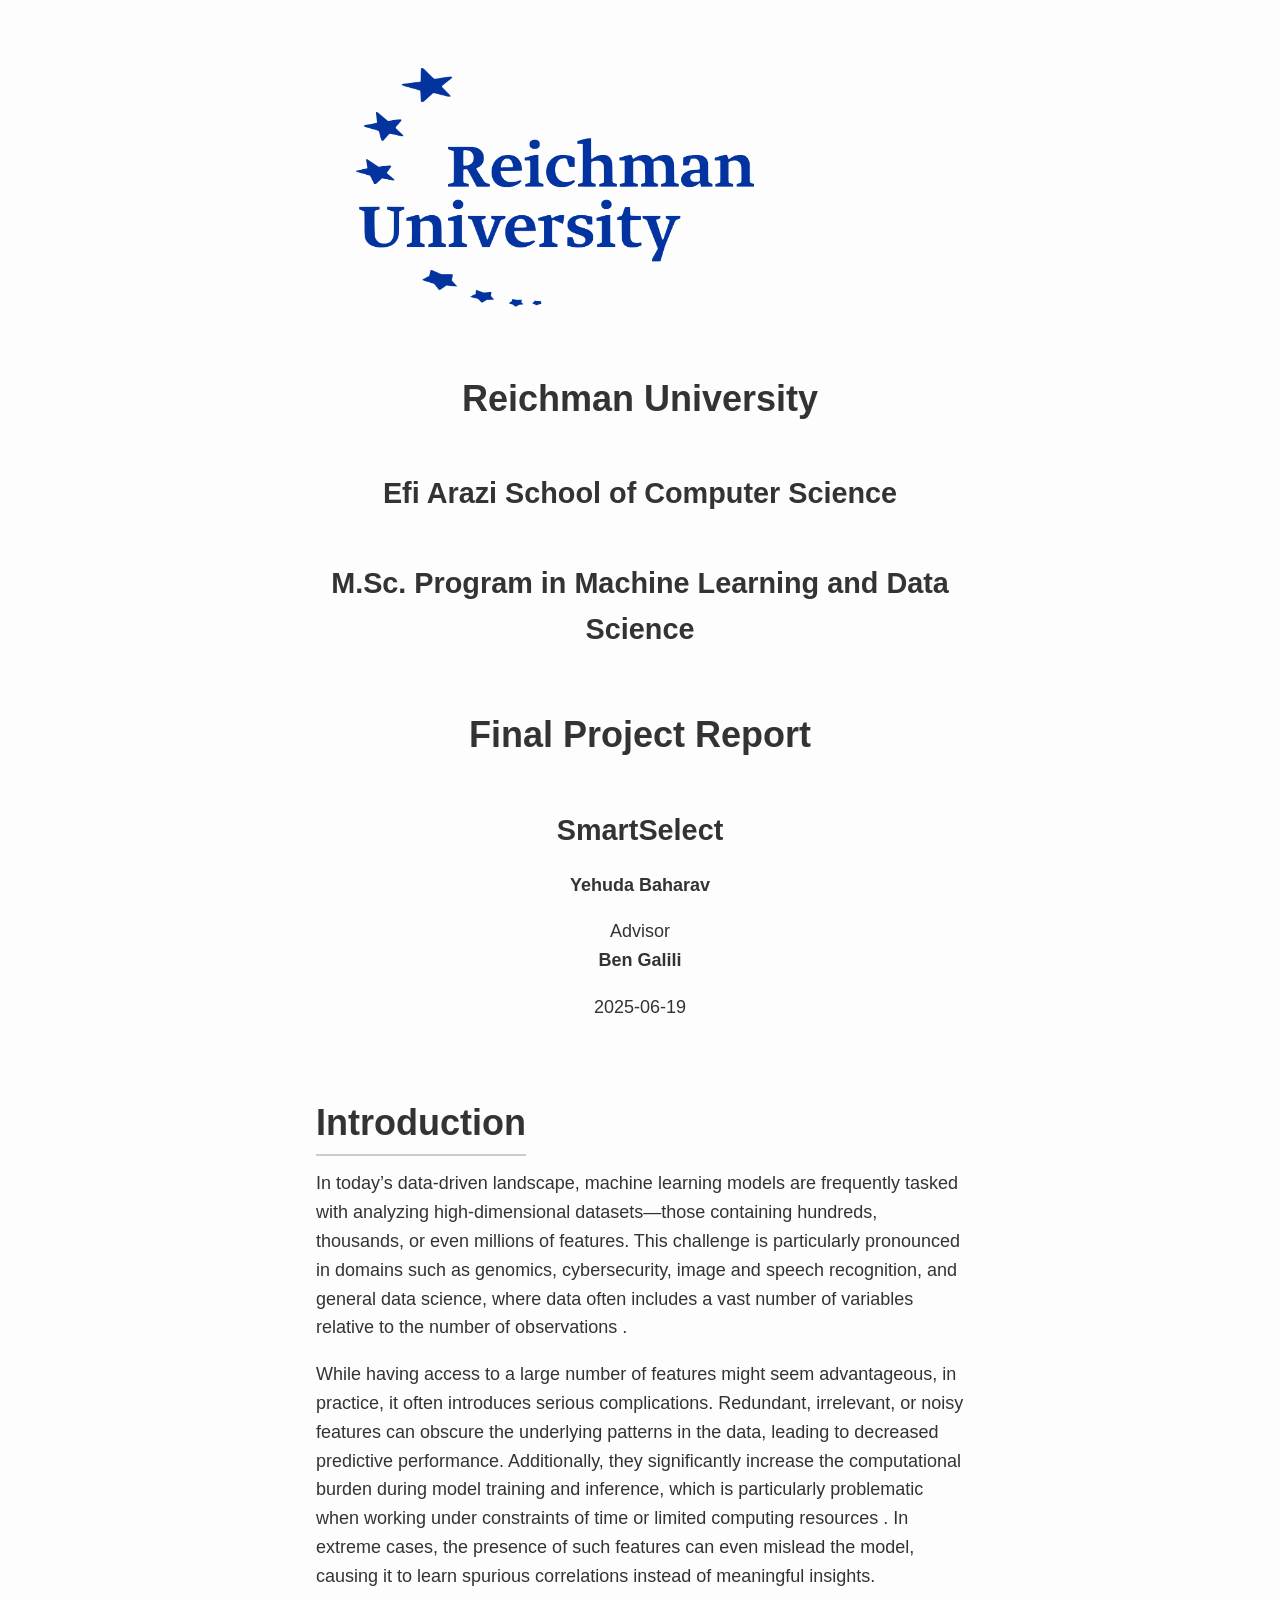
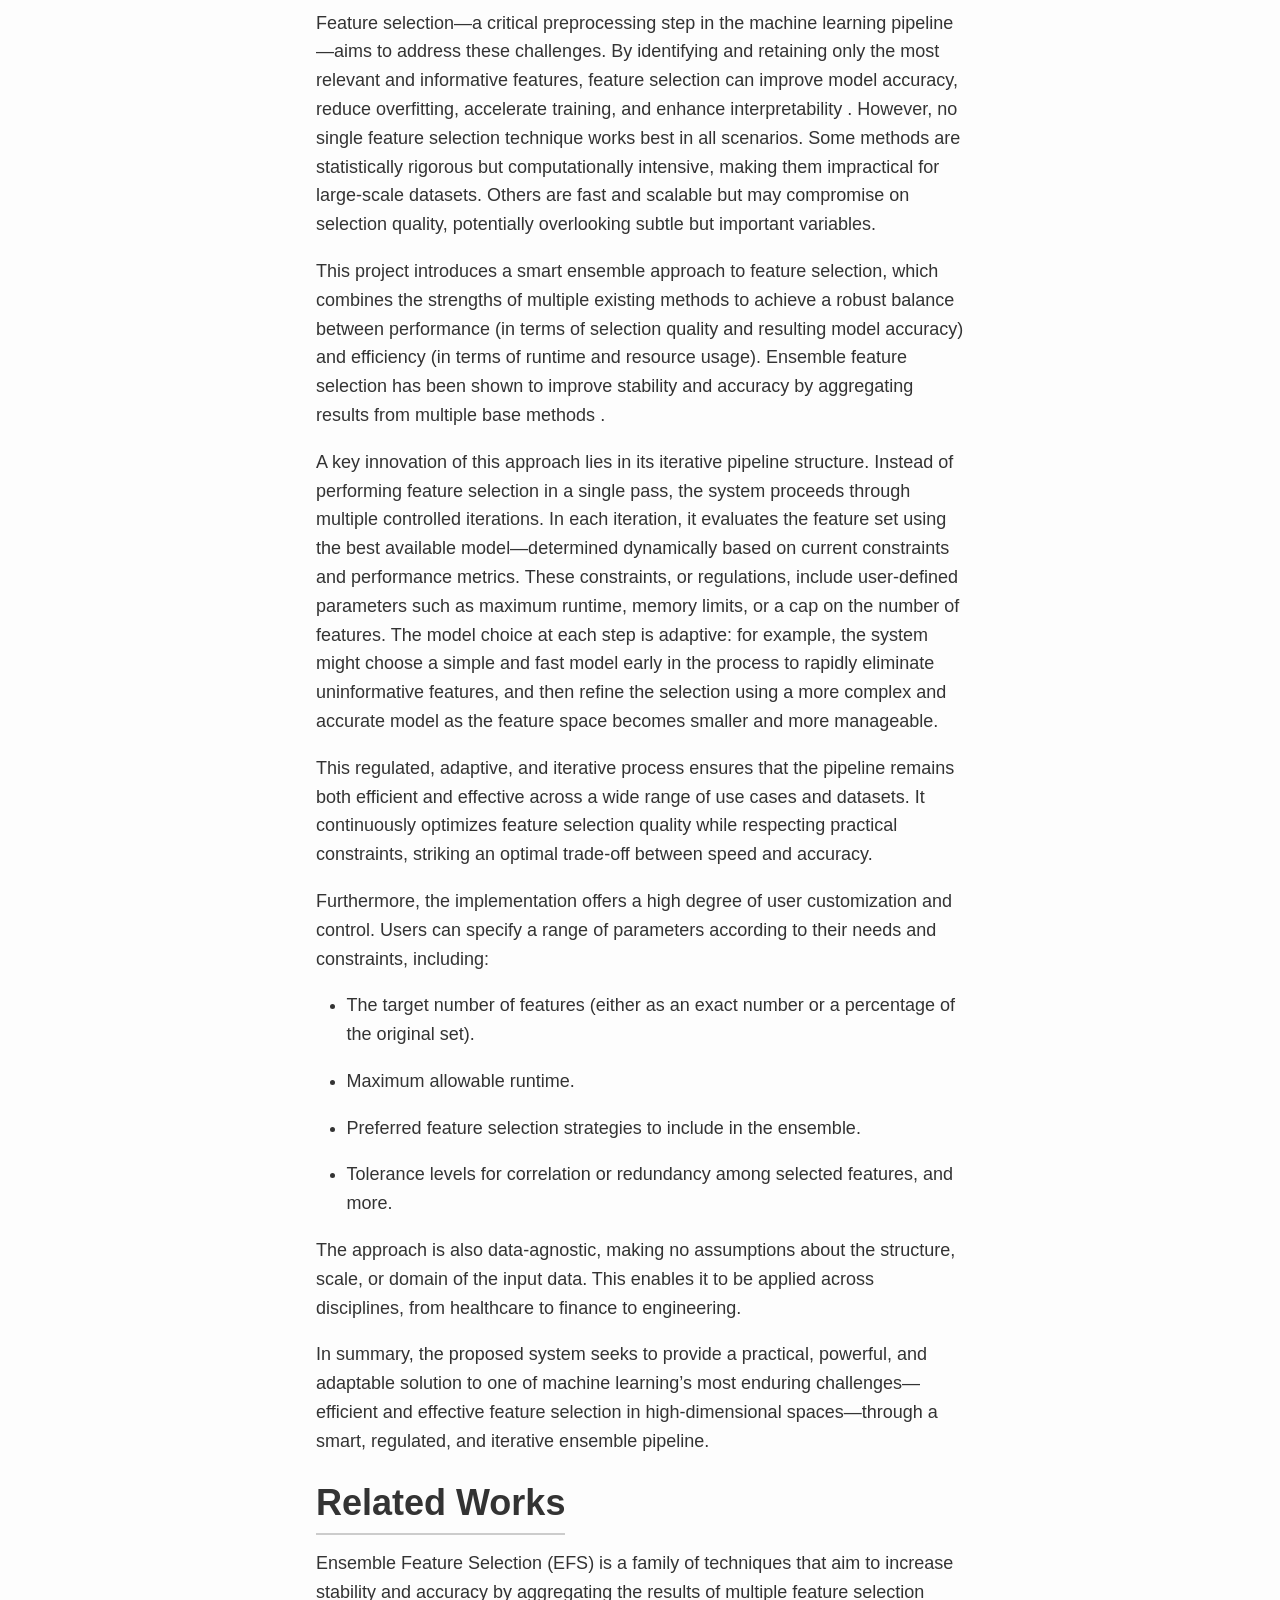
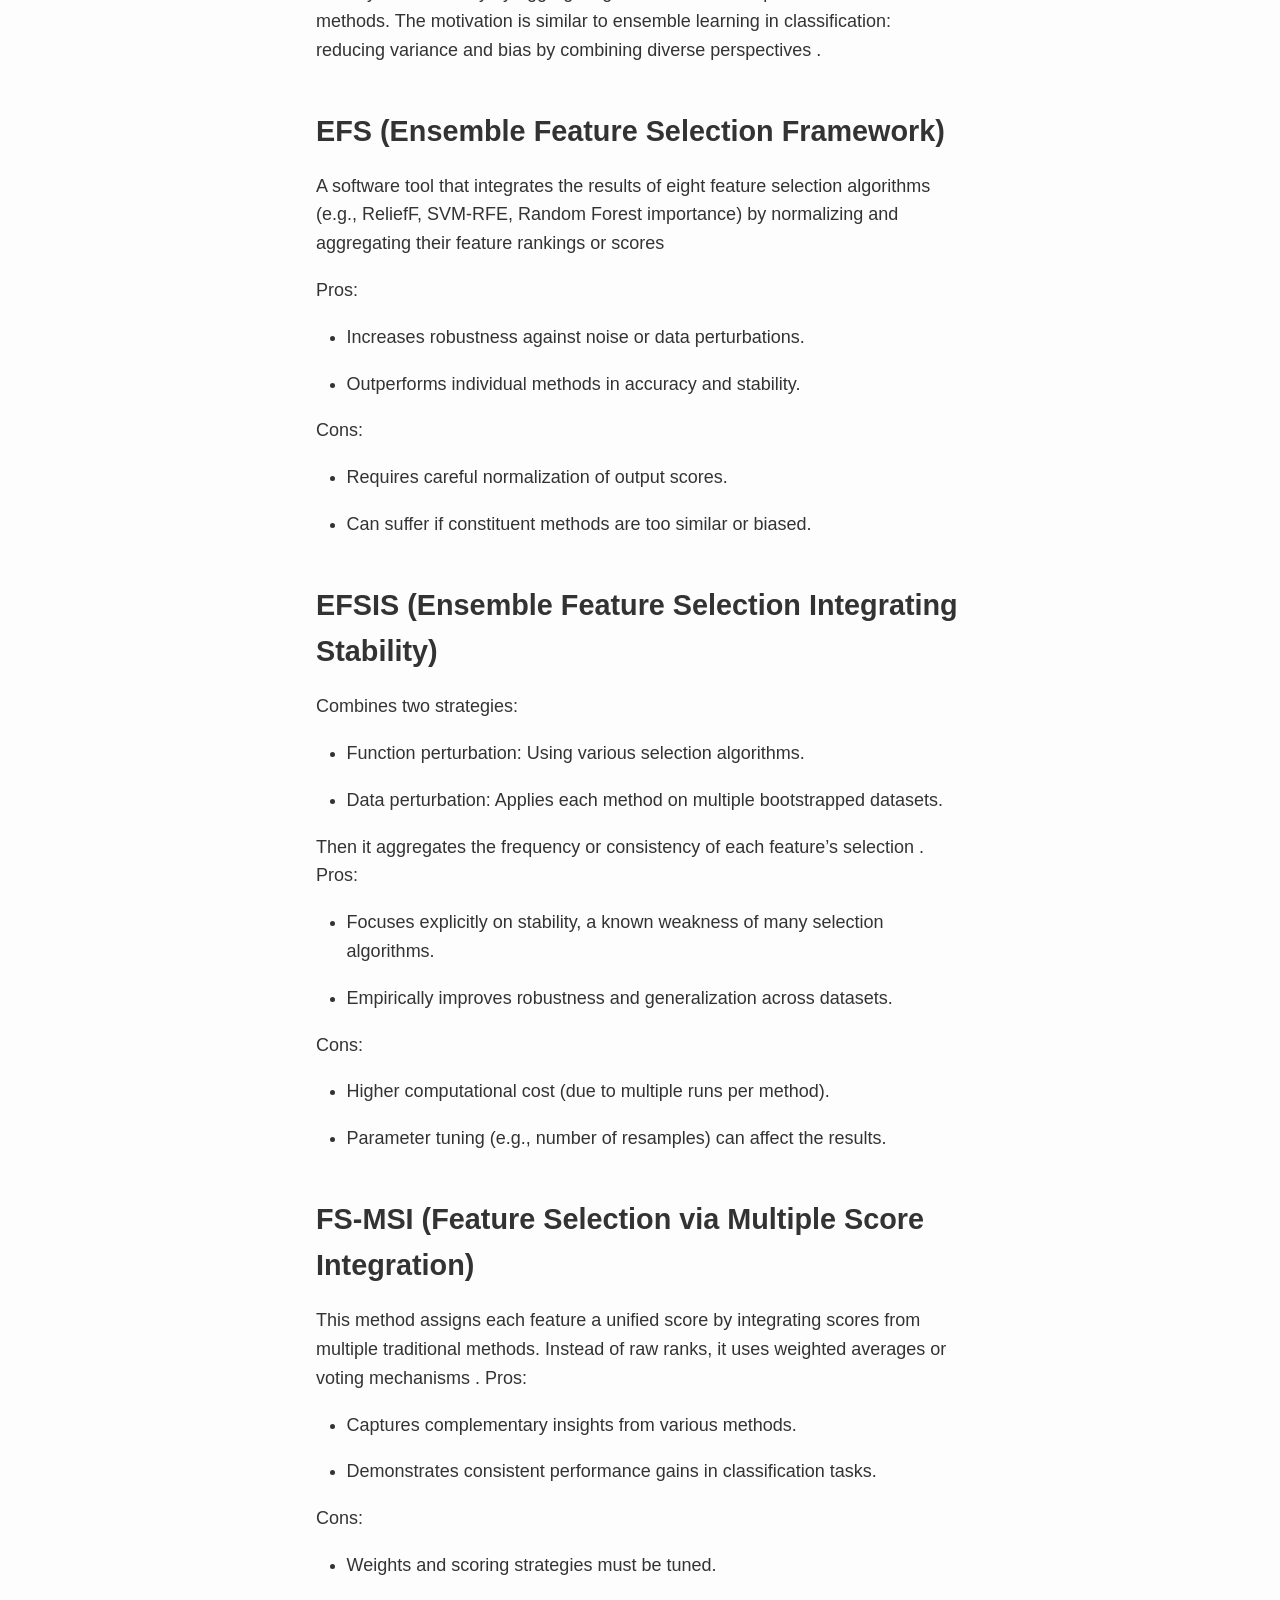
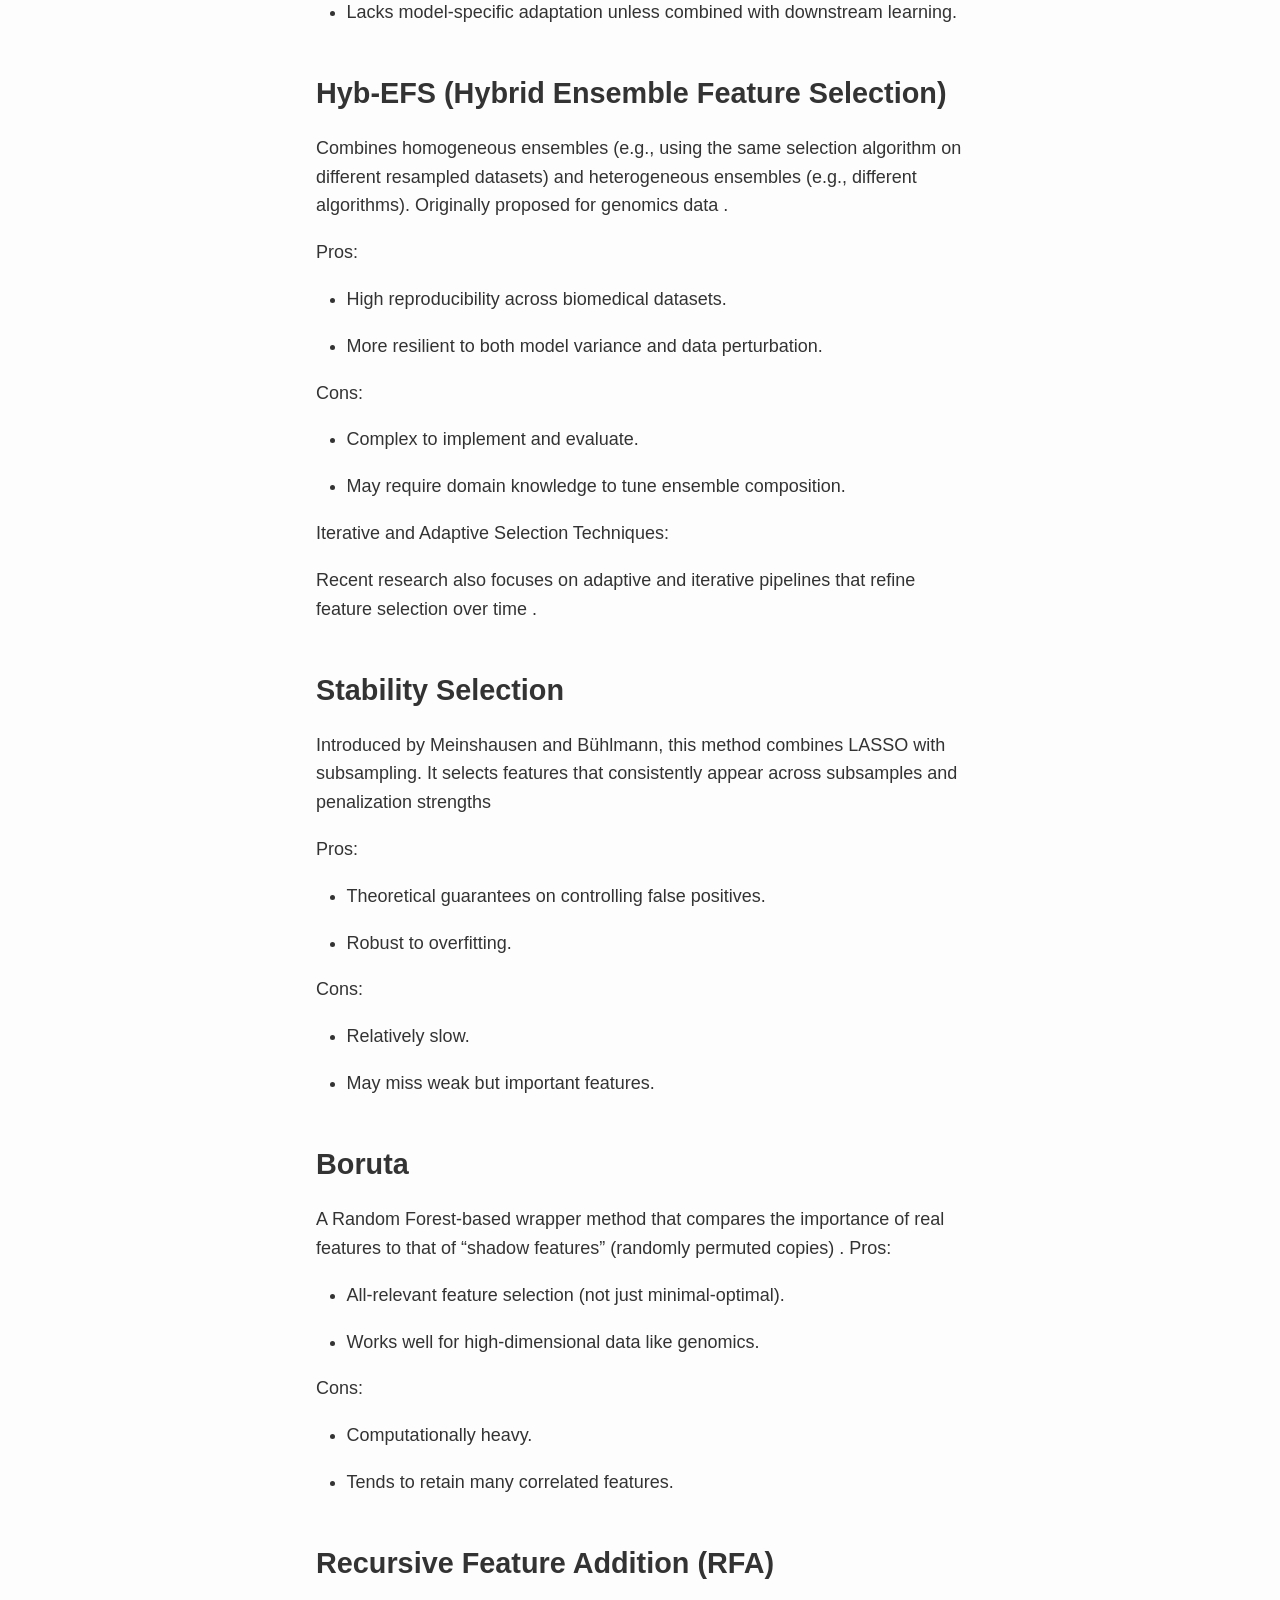
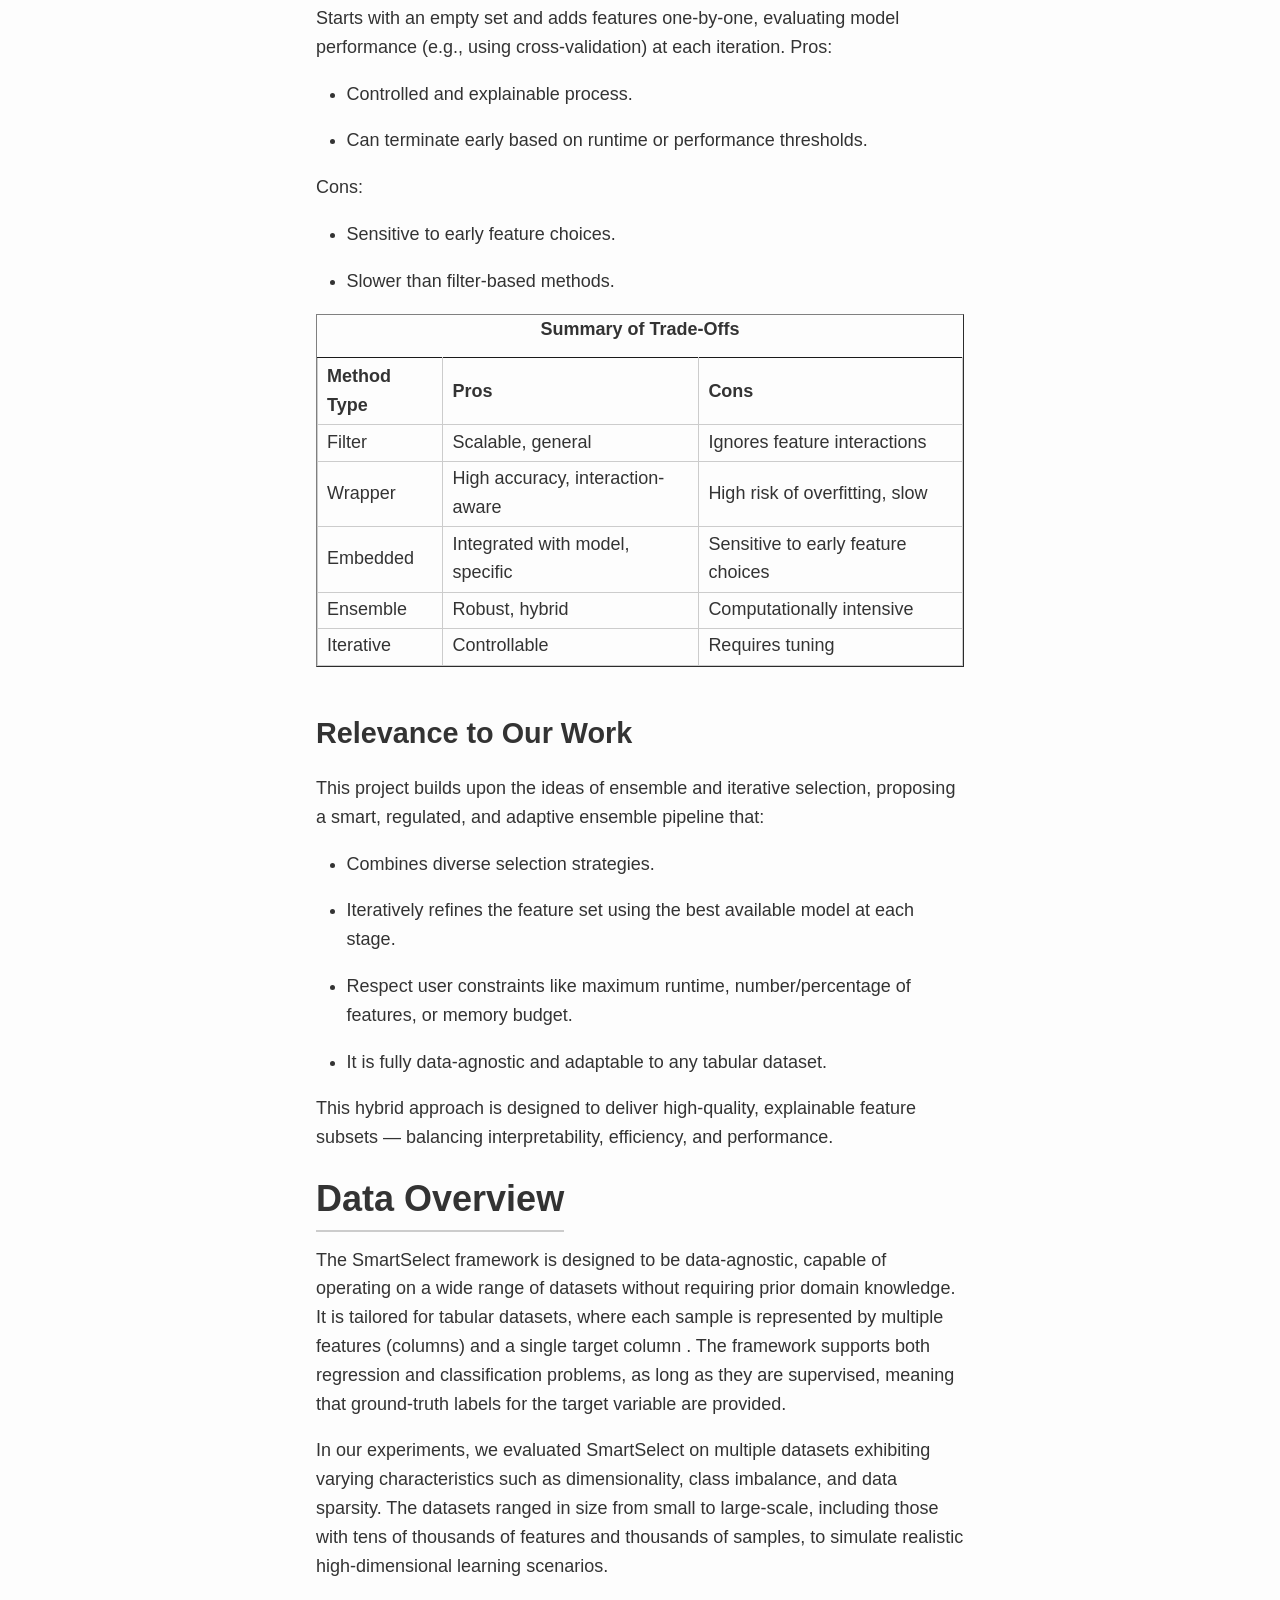
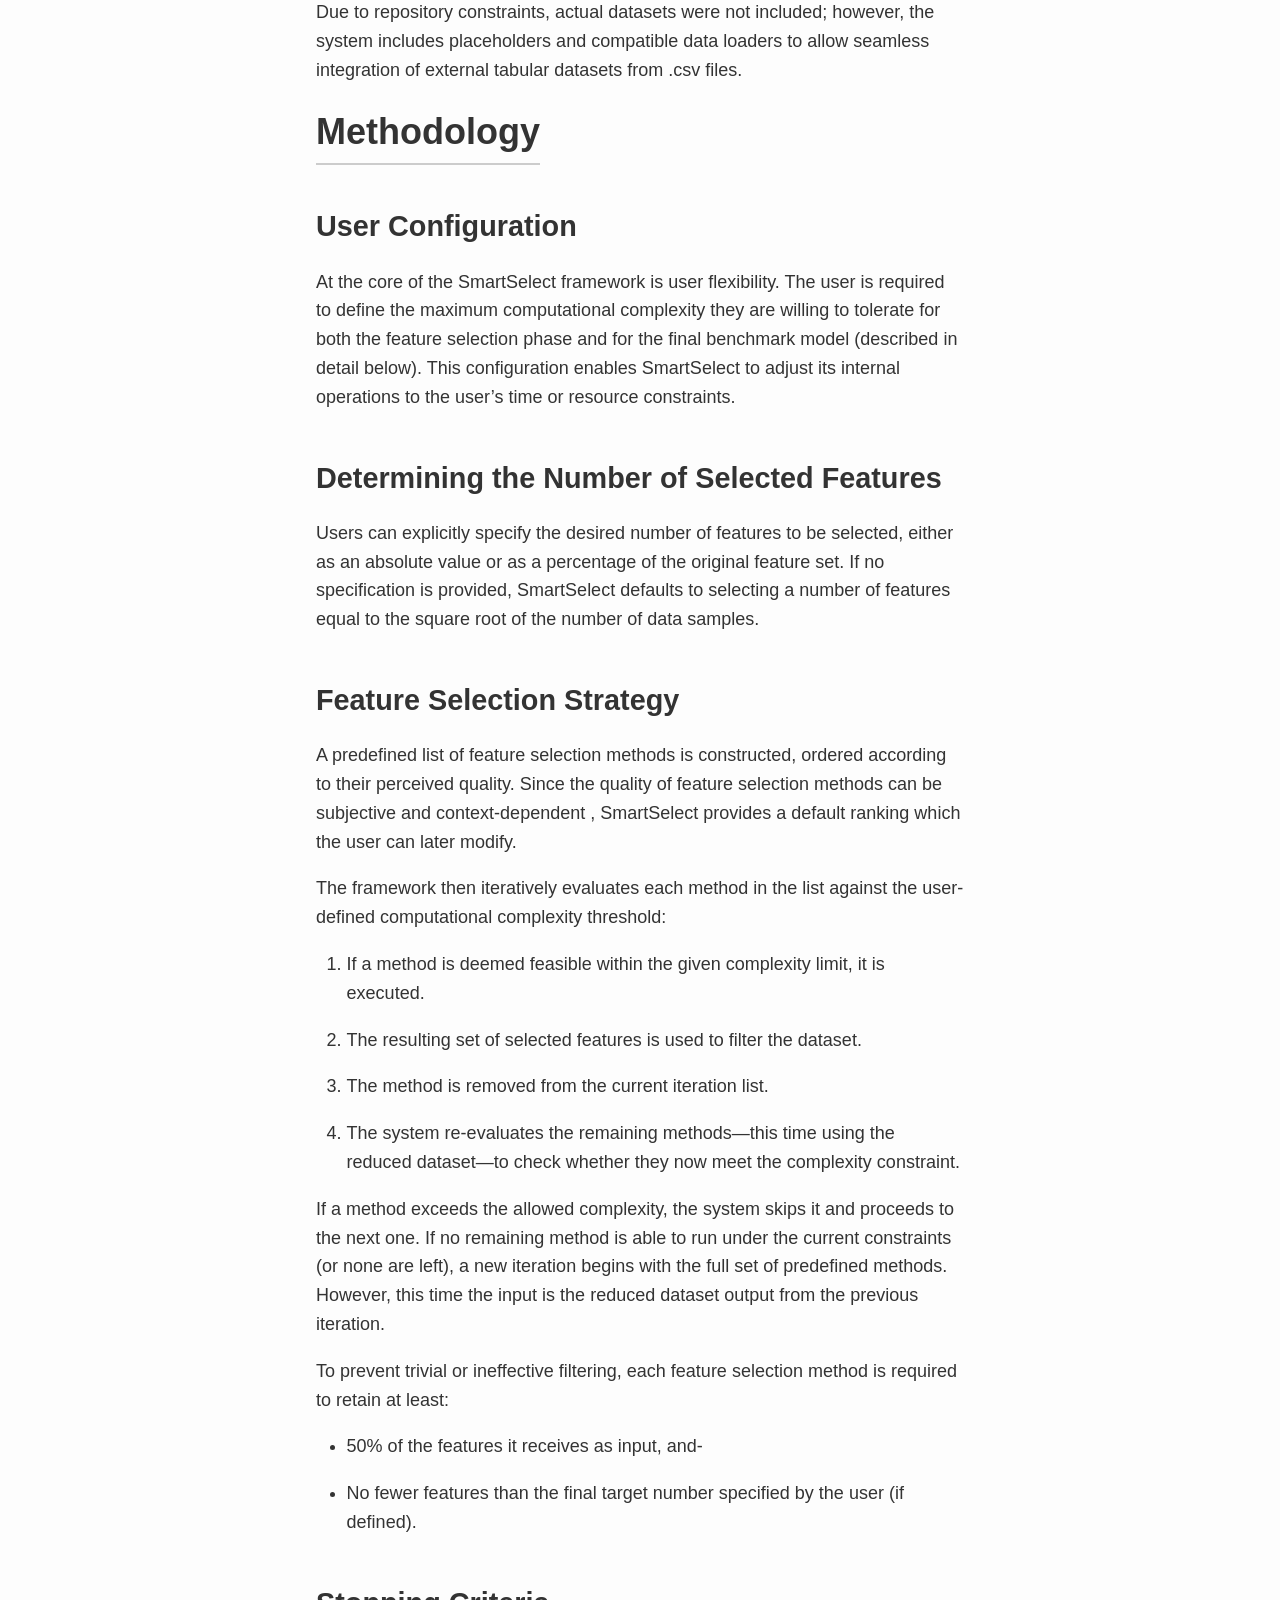
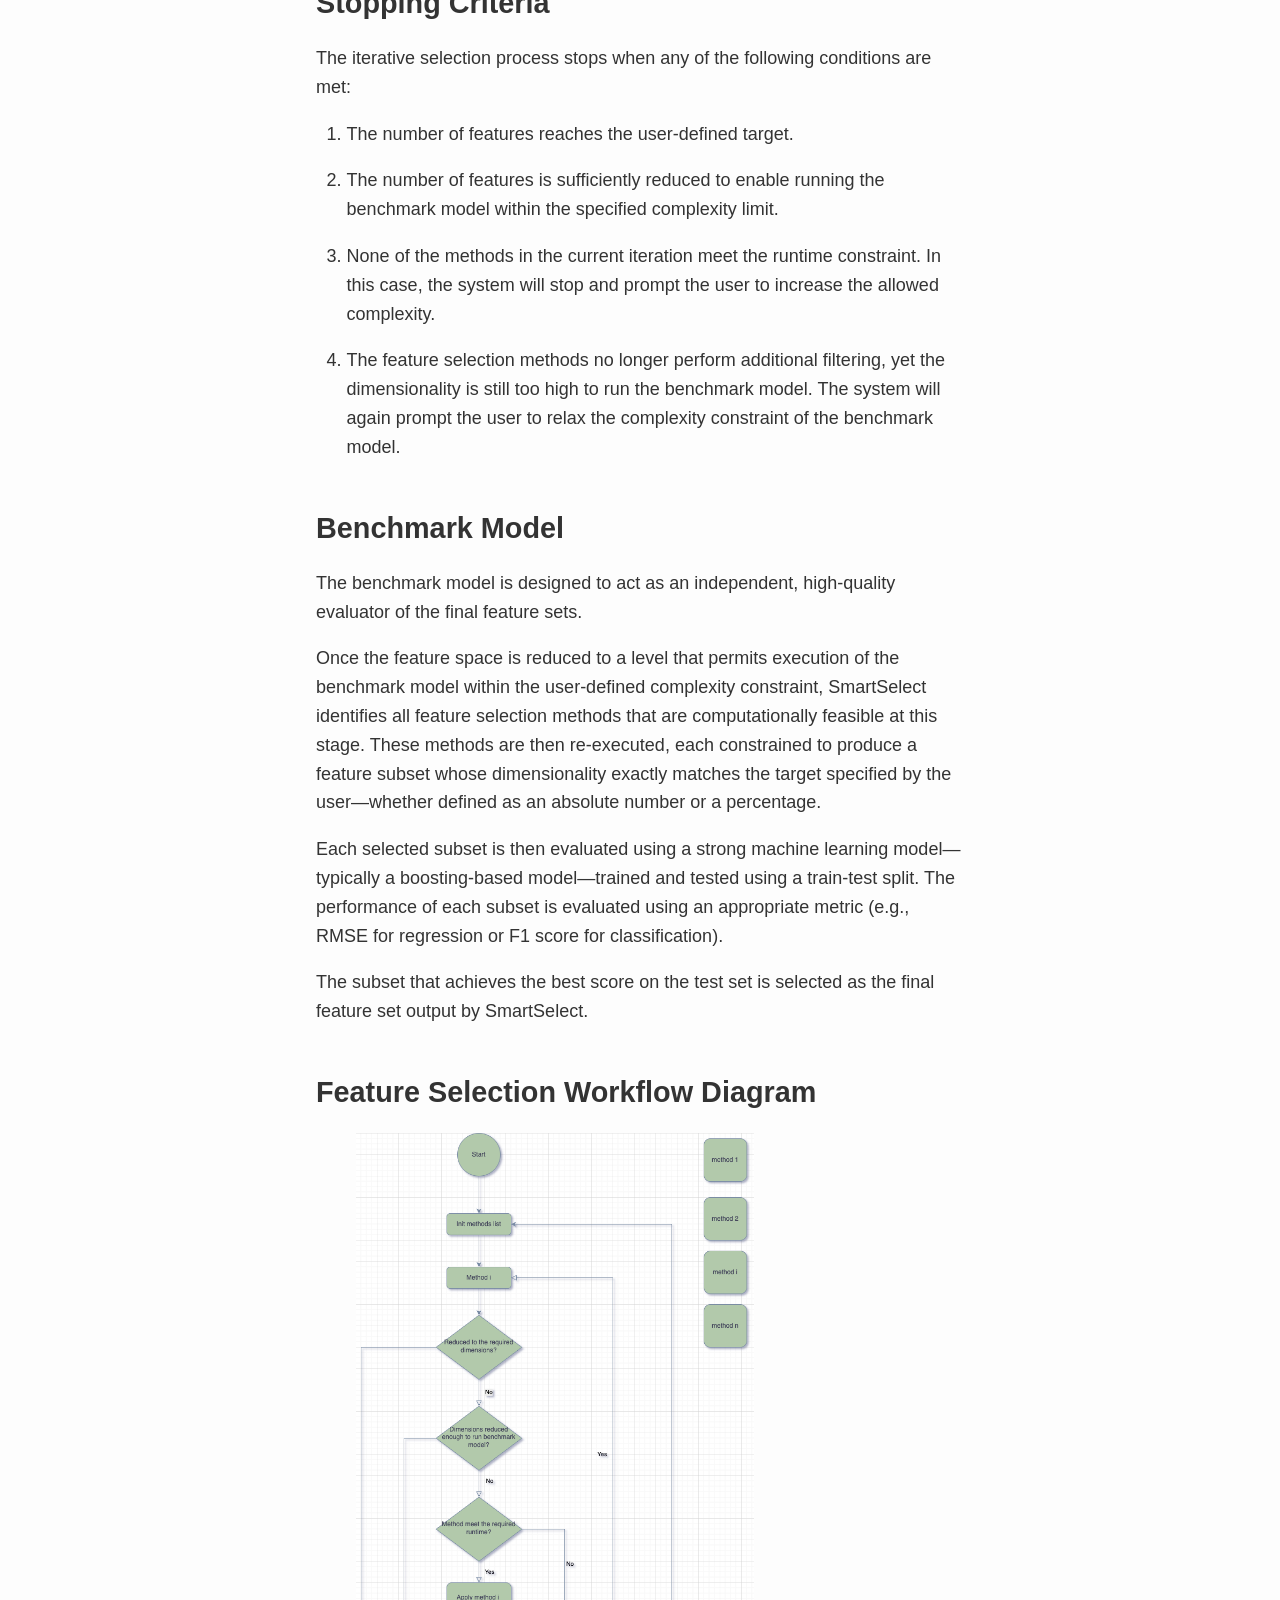
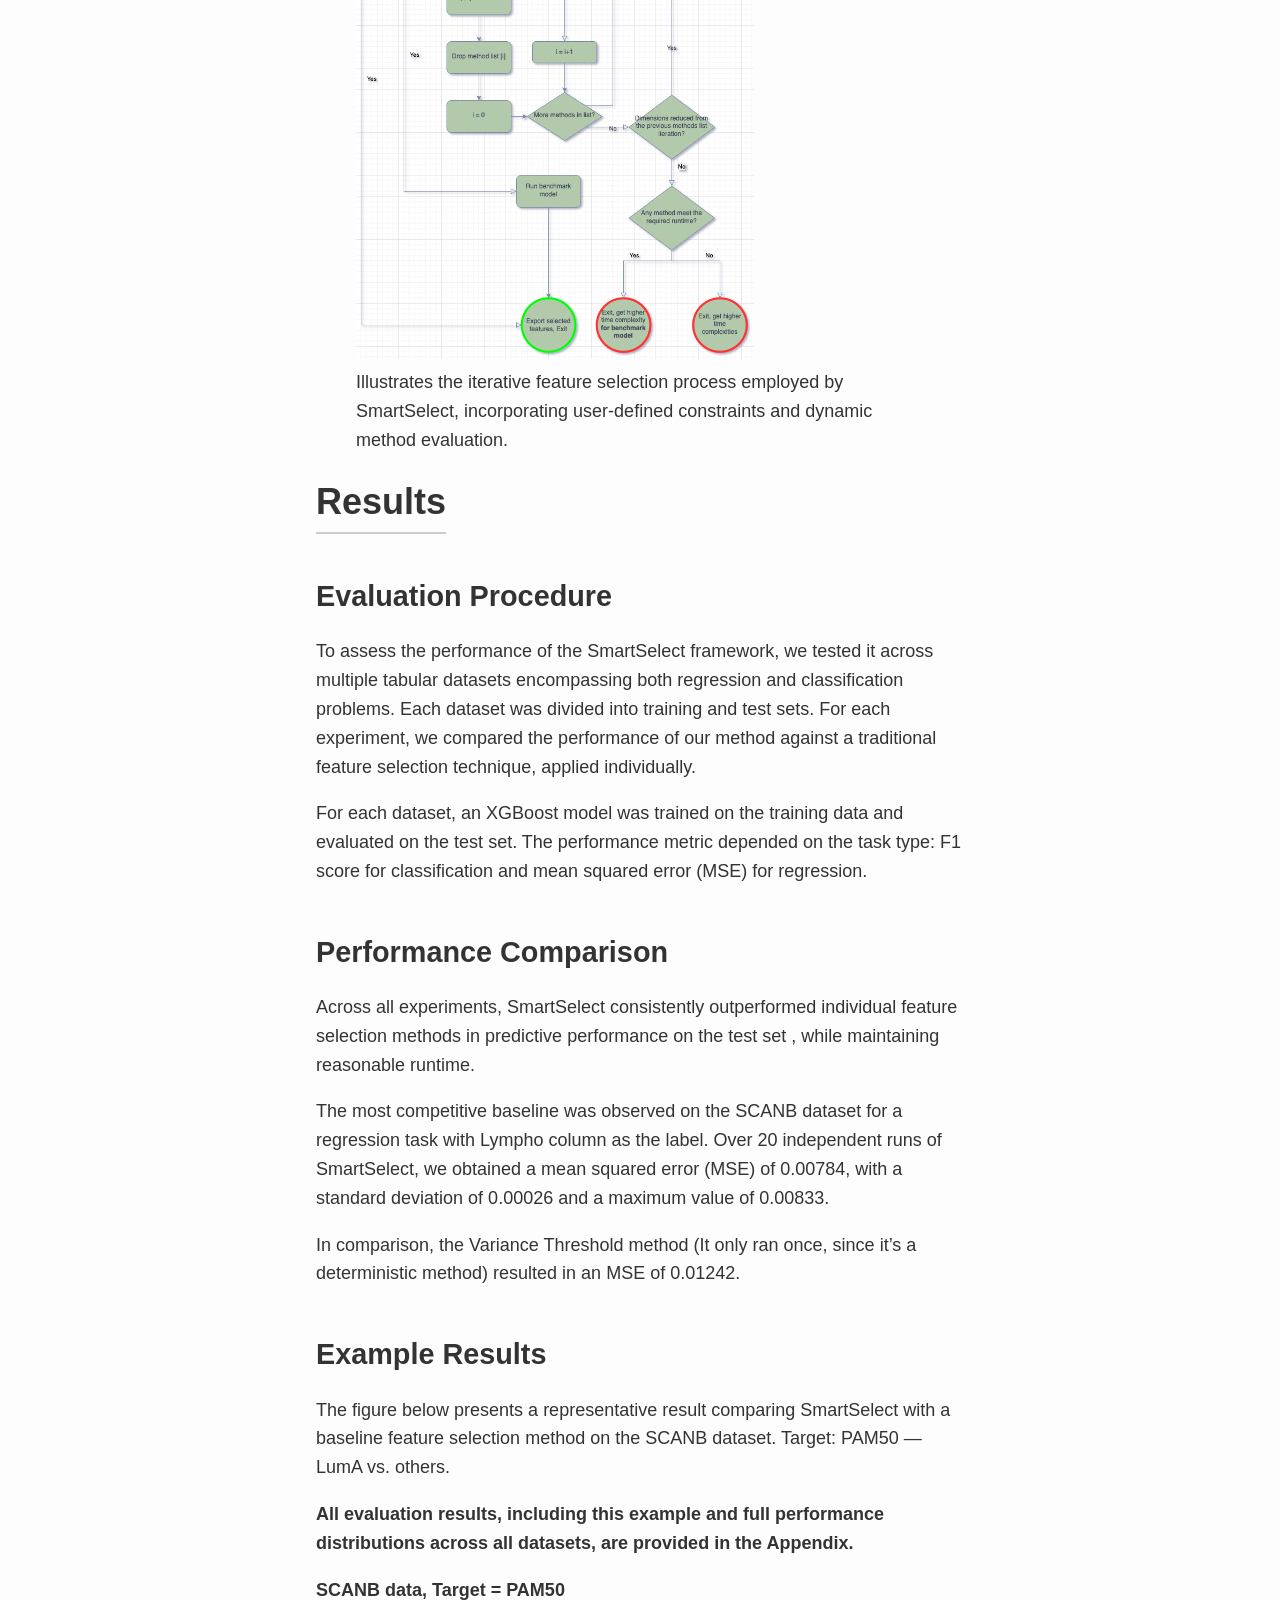
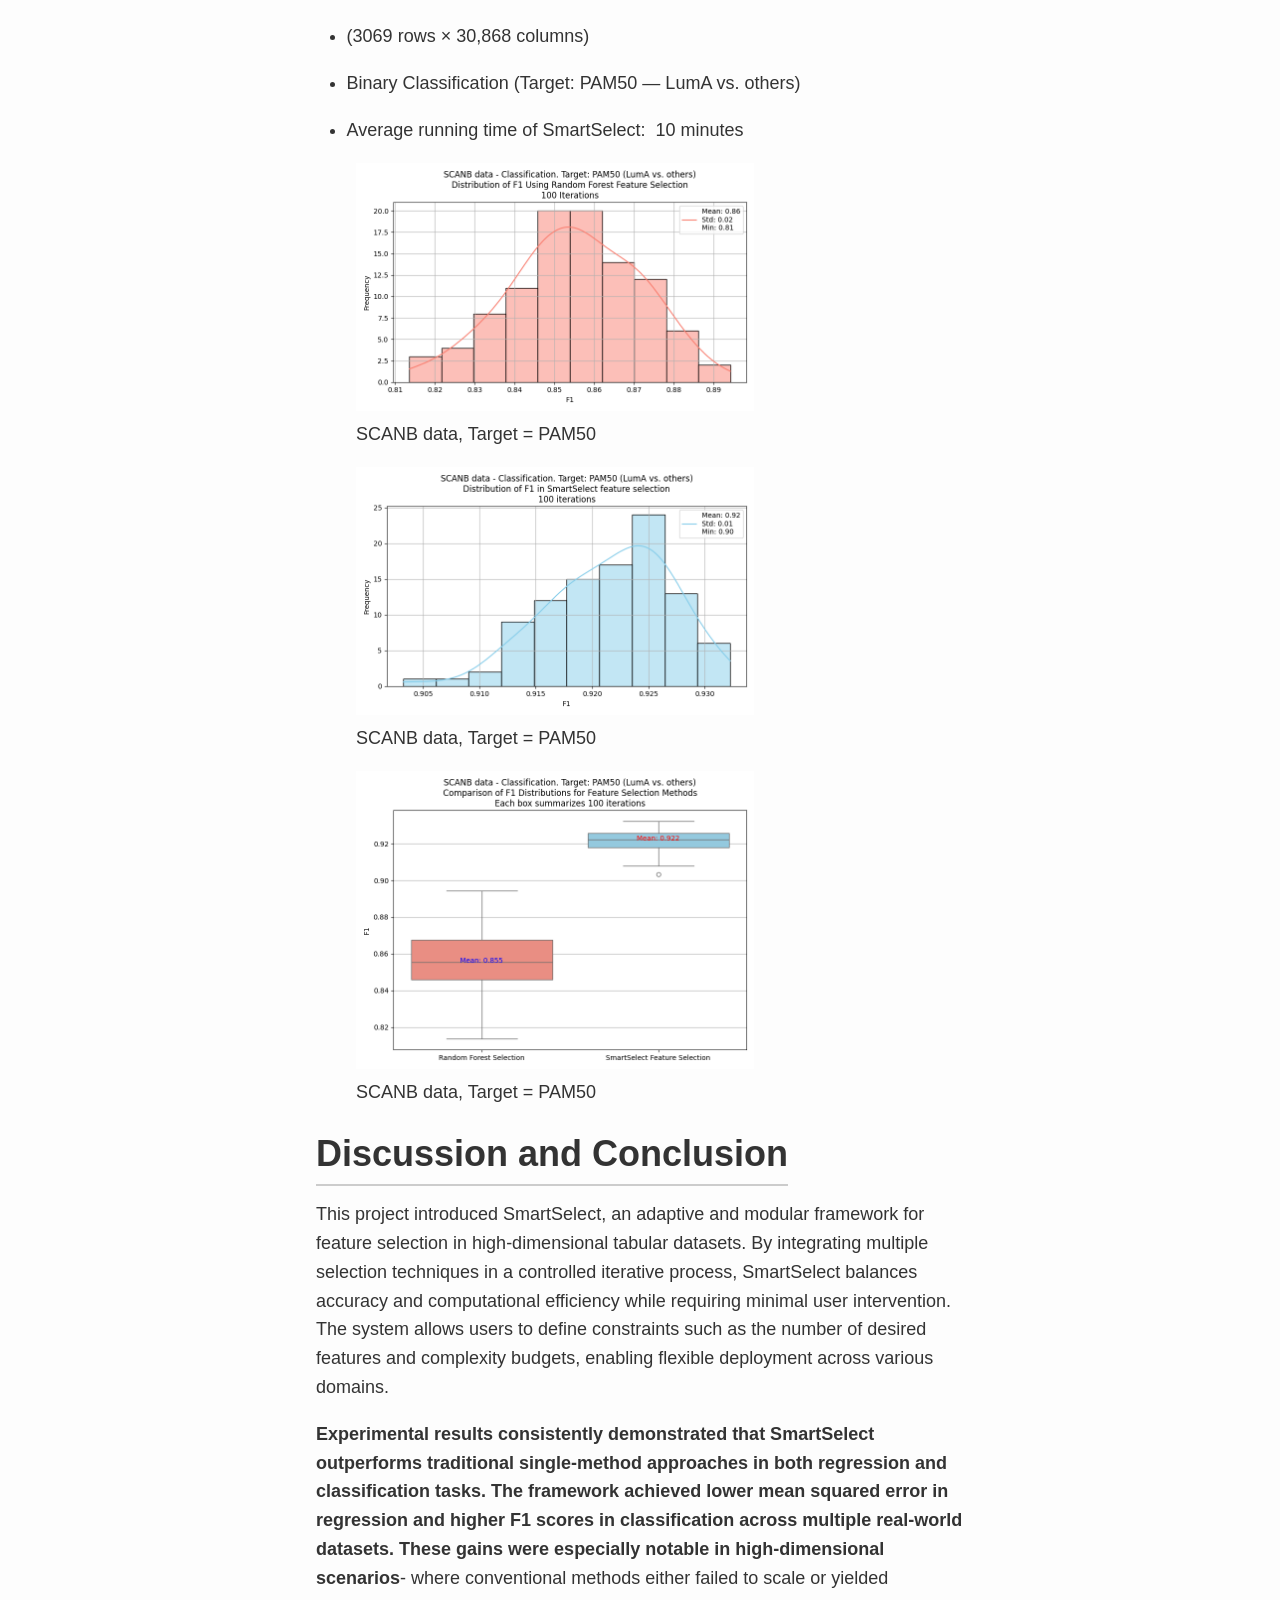
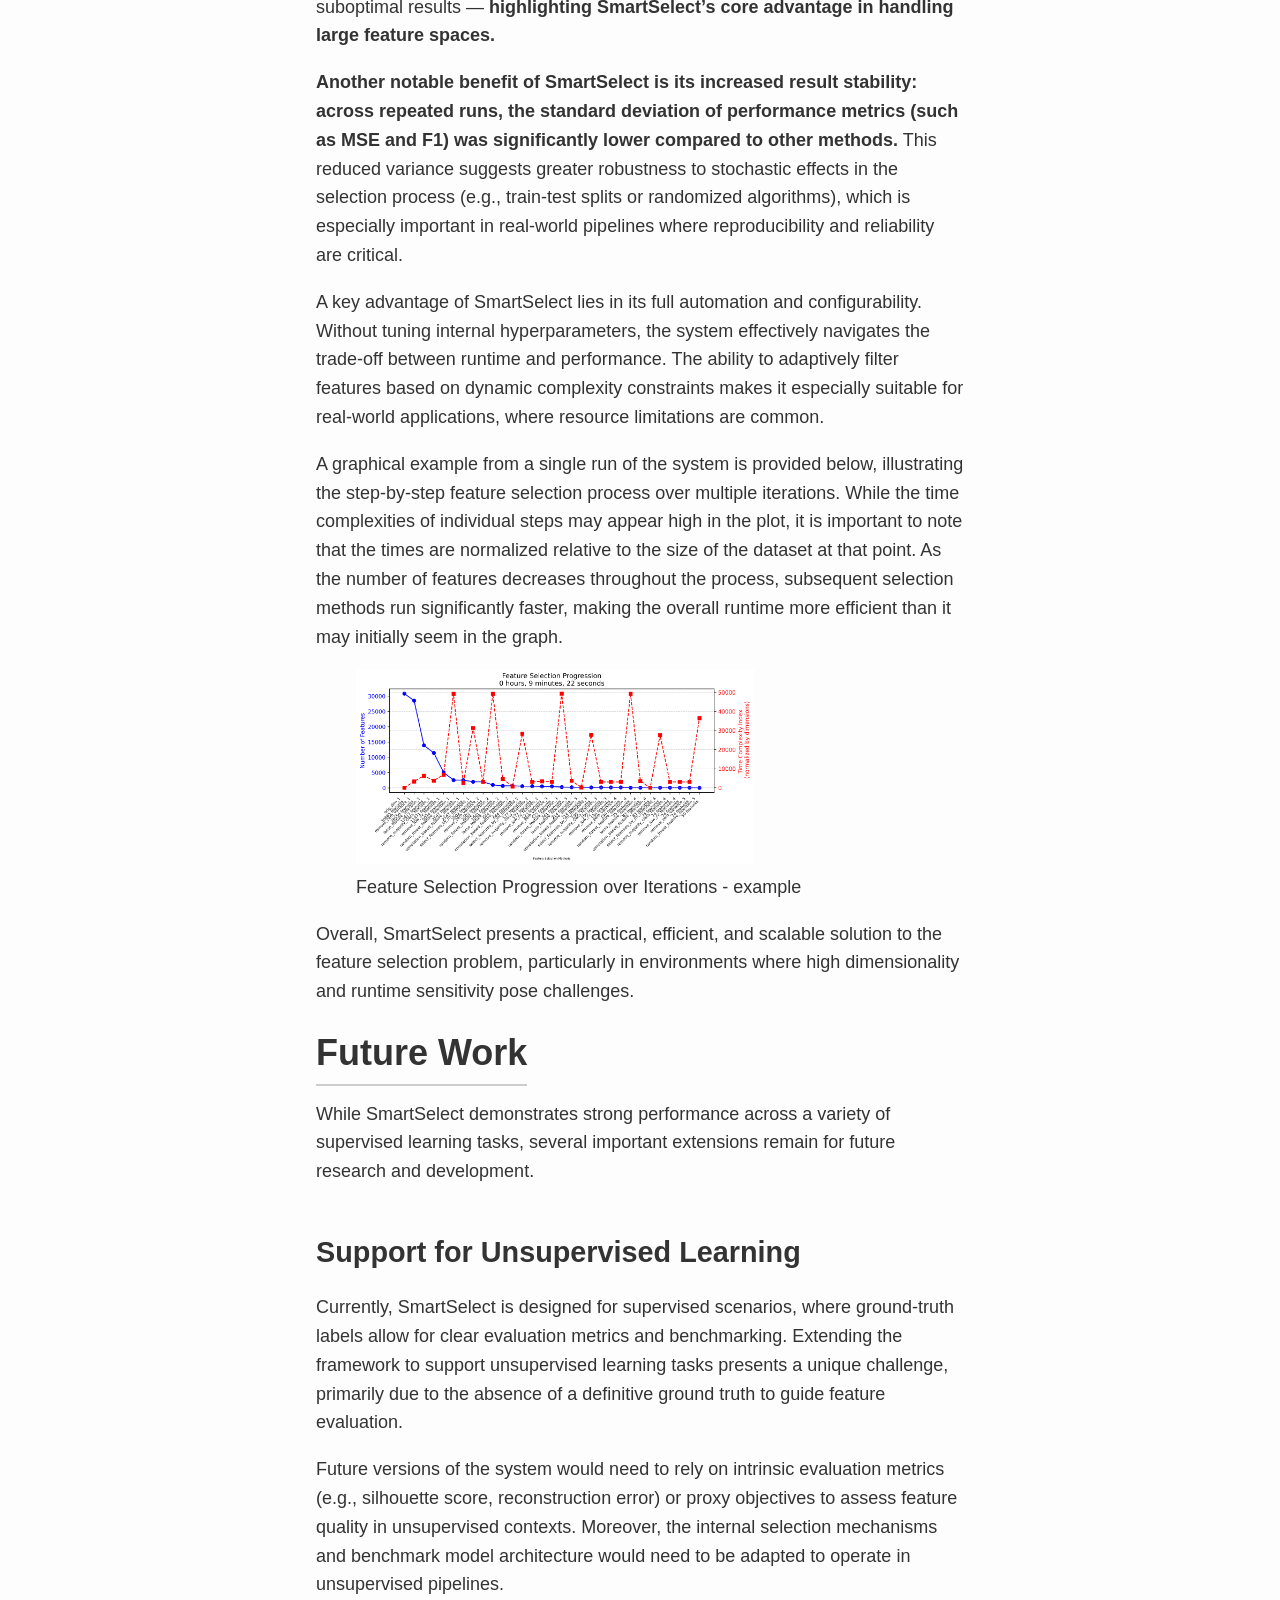
<file: docs/index_backup.html>
<!DOCTYPE html>
<html xmlns="http://www.w3.org/1999/xhtml" lang="" xml:lang="">
<head>
  <link rel="stylesheet" href="style.css">
  <meta charset="utf-8" />
  <meta name="generator" content="pandoc" />
  <meta name="viewport" content="width=device-width, initial-scale=1.0, user-scalable=yes" />
  <meta name="author" content="Student 2 Reichman University ID: 87654321" />
  <meta name="dcterms.date" content="2025-07-02" />
  <title> Final Project Report Project Name </title>
  <style>
    html {
      color: #1a1a1a;
      background-color: #fdfdfd;
    }
    body {
      margin: 0 auto;
      max-width: 36em;
      padding-left: 50px;
      padding-right: 50px;
      padding-top: 50px;
      padding-bottom: 50px;
      hyphens: auto;
      overflow-wrap: break-word;
      text-rendering: optimizeLegibility;
      font-kerning: normal;
    }
    @media (max-width: 600px) {
      body {
        font-size: 0.9em;
        padding: 12px;
      }
       {
        font-size: 1.8em;
      }
    }
    @media print {
      html {
        background-color: white;
      }
      body {
        background-color: transparent;
        color: black;
        font-size: 12pt;
      }
      p, h2, h3 {
        orphans: 3;
        widows: 3;
      }
      h2, h3, h4 {
        page-break-after: avoid;
      }
    }
    p {
      margin: 1em 0;
    }
    a {
      color: #1a1a1a;
    }
    a:visited {
      color: #1a1a1a;
    }
    img {
      max-width: 100%;
    }
    svg {
      height: auto;
      max-width: 100%;
    }
    , h2, h3, h4, h5, h6 {
      margin-top: 1.4em;
    }
    h5, h6 {
      font-size: 1em;
      font-style: italic;
    }
    h6 {
      font-weight: normal;
    }
    ol, ul {
      padding-left: 1.7em;
      margin-top: 1em;
    }
    li > ol, li > ul {
      margin-top: 0;
    }
    blockquote {
      margin: 1em 0 1em 1.7em;
      padding-left: 1em;
      border-left: 2px solid #e6e6e6;
      color: #606060;
    }
    code {
      font-family: Menlo, Monaco, Consolas, 'Lucida Console', monospace;
      font-size: 85%;
      margin: 0;
      hyphens: manual;
    }
    pre {
      margin: 1em 0;
      overflow: auto;
    }
    pre code {
      padding: 0;
      overflow: visible;
      overflow-wrap: normal;
    }
    .sourceCode {
     background-color: transparent;
     overflow: visible;
    }
    hr {
      border: none;
      border-top: 1px solid #1a1a1a;
      height: 1px;
      margin: 1em 0;
    }
    table {
      margin: 1em 0;
      border-collapse: collapse;
      width: 100%;
      overflow-x: auto;
      display: block;
      font-variant-numeric: lining-nums tabular-nums;
    }
    table caption {
      margin-bottom: 0.75em;
    }
    tbody {
      margin-top: 0.5em;
      border-top: 1px solid #1a1a1a;
      border-bottom: 1px solid #1a1a1a;
    }
    th {
      border-top: 1px solid #1a1a1a;
      padding: 0.25em 0.5em 0.25em 0.5em;
    }
    td {
      padding: 0.125em 0.5em 0.25em 0.5em;
    }
    header {
      margin-bottom: 4em;
      text-align: center;
    }
    #TOC li {
      list-style: none;
    }
    #TOC ul {
      padding-left: 1.3em;
    }
    #TOC > ul {
      padding-left: 0;
    }
    #TOC a:not(:hover) {
      text-decoration: none;
    }
    code{white-space: pre-wrap;}
    span.smallcaps{font-variant: small-caps;}
    div.columns{display: flex; gap: min(4vw, 1.5em);}
    div.column{flex: auto; overflow-x: auto;}
    div.hanging-indent{margin-left: 1.5em; text-indent: -1.5em;}
    /* The extra [class] is a hack that increases specificity enough to
       override a similar rule in reveal.js */
    ul.task-list[class]{list-style: none;}
    ul.task-list li input[type="checkbox"] {
      font-size: inherit;
      width: 0.8em;
      margin: 0 0.8em 0.2em -1.6em;
      vertical-align: middle;
    }
    .display.math{display: block; text-align: center; margin: 0.5rem auto;}
  </style>
</head>
<body>
  <figure id="fig:runi_logo">
<img src="images/runi_logo.png" style="width:70.0%" />
</figure>
<header id="title-block-header">
<h1 class="title"> <strong>Reichman University</strong><br />
</h1>
<h2 class="title"> <strong>Efi Arazi School of Computer Science</strong><br />
</h2>
<h2 class="title"> <strong>M.Sc. Program in Machine Learning and Data Science</strong><br />
</h2>
  <h0 id="SeperatorLine"> </h0>

<h1 class="title"> <strong>Final Project Report</strong><br />
</h1>
<h2 > <strong>SmartSelect</strong><br />
</h2>
<p class="author"><strong>Yehuda Baharav</strong><br />

<p class="author">Advisor<br />
  <strong>Ben Galili</strong><br />
<p class="date">2025-06-19</p>
</header>
<h0 id="introduction">Introduction</h0>
<p>In today’s data-driven landscape, machine learning models are
frequently tasked with analyzing high-dimensional datasets—those
containing hundreds, thousands, or even millions of features. This
challenge is particularly pronounced in domains such as genomics,
cybersecurity, image and speech recognition, and general data science,
where data often includes a vast number of variables relative to the
number of observations <span class="citation"
data-cites="guyon2003introduction"></span>.</p>
<p>While having access to a large number of features might seem
advantageous, in practice, it often introduces serious complications.
Redundant, irrelevant, or noisy features can obscure the underlying
patterns in the data, leading to decreased predictive performance.
Additionally, they significantly increase the computational burden
during model training and inference, which is particularly problematic
when working under constraints of time or limited computing resources
<span class="citation" data-cites="datacamp2024curse"></span>. In
extreme cases, the presence of such features can even mislead the model,
causing it to learn spurious correlations instead of meaningful
insights.</p>
<p>Feature selection—a critical preprocessing step in the machine
learning pipeline—aims to address these challenges. By identifying and
retaining only the most relevant and informative features, feature
selection can improve model accuracy, reduce overfitting, accelerate
training, and enhance interpretability <span class="citation"
data-cites="kohavi1997wrappers"></span>. However, no single feature
selection technique works best in all scenarios. Some methods are
statistically rigorous but computationally intensive, making them
impractical for large-scale datasets. Others are fast and scalable but
may compromise on selection quality, potentially overlooking subtle but
important variables.</p>
<p>This project introduces a smart ensemble approach to feature
selection, which combines the strengths of multiple existing methods to
achieve a robust balance between performance (in terms of selection
quality and resulting model accuracy) and efficiency (in terms of
runtime and resource usage). Ensemble feature selection has been shown
to improve stability and accuracy by aggregating results from multiple
base methods <span class="citation"
data-cites="garcia2020big"></span>.</p>
<p>A key innovation of this approach lies in its iterative pipeline
structure. Instead of performing feature selection in a single pass, the
system proceeds through multiple controlled iterations. In each
iteration, it evaluates the feature set using the best available
model—determined dynamically based on current constraints and
performance metrics. These constraints, or regulations, include
user-defined parameters such as maximum runtime, memory limits, or a cap
on the number of features. The model choice at each step is adaptive:
for example, the system might choose a simple and fast model early in
the process to rapidly eliminate uninformative features, and then refine
the selection using a more complex and accurate model as the feature
space becomes smaller and more manageable.</p>
<p>This regulated, adaptive, and iterative process ensures that the
pipeline remains both efficient and effective across a wide range of use
cases and datasets. It continuously optimizes feature selection quality
while respecting practical constraints, striking an optimal trade-off
between speed and accuracy.</p>
<p>Furthermore, the implementation offers a high degree of user
customization and control. Users can specify a range of parameters
according to their needs and constraints, including:</p>
<ul>
<li><p>The target number of features (either as an exact number or a
percentage of the original set).</p></li>
<li><p>Maximum allowable runtime.</p></li>
<li><p>Preferred feature selection strategies to include in the
ensemble.</p></li>
<li><p>Tolerance levels for correlation or redundancy among selected
features, and more.</p></li>
</ul>
<p>The approach is also data-agnostic, making no assumptions about the
structure, scale, or domain of the input data. This enables it to be
applied across disciplines, from healthcare to finance to
engineering.</p>
<p>In summary, the proposed system seeks to provide a practical,
powerful, and adaptable solution to one of machine learning’s most
enduring challenges—efficient and effective feature selection in
high-dimensional spaces—through a smart, regulated, and iterative
ensemble pipeline.</p>
<h0 id="related-works">Related Works</h0>
<p>Ensemble Feature Selection (EFS) is a family of techniques that aim
to increase stability and accuracy by aggregating the results of
multiple feature selection methods. The motivation is similar to
ensemble learning in classification: reducing variance and bias by
combining diverse perspectives <span class="citation"
data-cites="saeys2008review"></span>.</p>
<h2 id="efs-ensemble-feature-selection-framework">EFS (Ensemble Feature
Selection Framework)</h2>
<p>A software tool that integrates the results of eight feature
selection algorithms (e.g., ReliefF, SVM-RFE, Random Forest importance)
by normalizing and aggregating their feature rankings or scores <span
class="citation" data-cites="neumann2017efs"></span></p>
<p>Pros:</p>
<ul>
<li><p>Increases robustness against noise or data
perturbations.</p></li>
<li><p>Outperforms individual methods in accuracy and
stability.</p></li>
</ul>
<p>Cons:</p>
<ul>
<li><p>Requires careful normalization of output scores.</p></li>
<li><p>Can suffer if constituent methods are too similar or
biased.</p></li>
</ul>
<h2 id="efsis-ensemble-feature-selection-integrating-stability">EFSIS
(Ensemble Feature Selection Integrating Stability)</h2>
<p>Combines two strategies:</p>
<ul>
<li><p>Function perturbation: Using various selection
algorithms.</p></li>
<li><p>Data perturbation: Applies each method on multiple bootstrapped
datasets.</p></li>
</ul>
<p>Then it aggregates the frequency or consistency of each feature’s
selection <span class="citation" data-cites="zhang2018efsis"></span>.
Pros:</p>
<ul>
<li><p>Focuses explicitly on stability, a known weakness of many
selection algorithms.</p></li>
<li><p>Empirically improves robustness and generalization across
datasets.</p></li>
</ul>
<p>Cons:</p>
<ul>
<li><p>Higher computational cost (due to multiple runs per
method).</p></li>
<li><p>Parameter tuning (e.g., number of resamples) can affect the
results.</p></li>
</ul>
<h2 id="fs-msi-feature-selection-via-multiple-score-integration">FS-MSI
(Feature Selection via Multiple Score Integration)</h2>
<p>This method assigns each feature a unified score by integrating
scores from multiple traditional methods. Instead of raw ranks, it uses
weighted averages or voting mechanisms <span class="citation"
data-cites="bhattacharyya2017efsmi"></span>. Pros:</p>
<ul>
<li><p>Captures complementary insights from various methods.</p></li>
<li><p>Demonstrates consistent performance gains in classification
tasks.</p></li>
</ul>
<p>Cons:</p>
<ul>
<li><p>Weights and scoring strategies must be tuned.</p></li>
<li><p>Lacks model-specific adaptation unless combined with downstream
learning.</p></li>
</ul>
<h2 id="hyb-efs-hybrid-ensemble-feature-selection">Hyb-EFS (Hybrid
Ensemble Feature Selection) </h2>
<p>Combines homogeneous ensembles (e.g., using the same selection
algorithm on different resampled datasets) and heterogeneous ensembles
(e.g., different algorithms). Originally proposed for genomics data
<span class="citation" data-cites="colombelli2021hybrid"></span>.</p>
<p>Pros:</p>
<ul>
<li><p>High reproducibility across biomedical datasets.</p></li>
<li><p>More resilient to both model variance and data
perturbation.</p></li>
</ul>
<p>Cons:</p>
<ul>
<li><p>Complex to implement and evaluate.</p></li>
<li><p>May require domain knowledge to tune ensemble
composition.</p></li>
</ul>
<p>Iterative and Adaptive Selection Techniques:</p>
<p>Recent research also focuses on adaptive and iterative pipelines that
refine feature selection over time <span class="citation"
data-cites="feurer2015efficient"></span>.</p>
<h2 id="stability-selection">Stability Selection</h2>
<p>Introduced by Meinshausen and Bühlmann, this method combines LASSO
with subsampling. It selects features that consistently appear across
subsamples and penalization strengths <span class="citation"
data-cites="meinshausen2010stability"></span></p>
<p>Pros:</p>
<ul>
<li><p>Theoretical guarantees on controlling false positives.</p></li>
<li><p>Robust to overfitting.</p></li>
</ul>
<p>Cons:</p>
<ul>
<li><p>Relatively slow.</p></li>
<li><p>May miss weak but important features.</p></li>
</ul>
<h2 id="boruta">Boruta</h2>
<p>A Random Forest-based wrapper method that compares the importance of
real features to that of “shadow features” (randomly permuted copies)
<span class="citation" data-cites="kursa2010boruta"></span>. Pros:</p>
<ul>
<li><p>All-relevant feature selection (not just
minimal-optimal).</p></li>
<li><p>Works well for high-dimensional data like genomics.</p></li>
</ul>
<p>Cons:</p>
<ul>
<li><p>Computationally heavy.</p></li>
<li><p>Tends to retain many correlated features.</p></li>
</ul>
<h2 id="recursive-feature-addition-rfa">Recursive Feature Addition
(RFA)</h2>
<p>Starts with an empty set and adds features one-by-one, evaluating
model performance (e.g., using cross-validation) at each iteration.
Pros:</p>
<ul>
<li><p>Controlled and explainable process.</p></li>
<li><p>Can terminate early based on runtime or performance
thresholds.</p></li>
</ul>
<p>Cons:</p>
<ul>
<li><p>Sensitive to early feature choices.</p></li>
<li><p>Slower than filter-based methods.</p></li>
</ul>
<div id="tab:example">
<table border="1" cellpadding="6" cellspacing="0" style="border-collapse: collapse; width: 100%; text-align: center;">
  <caption><strong>Summary of Trade-Offs</strong></caption>
  <thead>
    <tr>
      <th>Method Type</th>
      <th>Pros</th>
      <th>Cons</th>
    </tr>
  </thead>
  <tbody>
    <tr>
      <td>Filter</td>
      <td>Scalable, general</td>
      <td>Ignores feature interactions</td>
    </tr>
    <tr>
      <td>Wrapper</td>
      <td>High accuracy, interaction-aware</td>
      <td>High risk of overfitting, slow</td>
    </tr>
    <tr>
      <td>Embedded</td>
      <td>Integrated with model, specific</td>
      <td>Sensitive to early feature choices</td>
    </tr>
    <tr>
      <td>Ensemble</td>
      <td>Robust, hybrid</td>
      <td>Computationally intensive</td>
    </tr>
    <tr>
      <td>Iterative</td>
      <td>Controllable</td>
      <td>Requires tuning</td>
    </tr>
  </tbody>
</table>

</div>
<p><span id="tab:example" data-label="tab:example"></span></p>
<h2 id="relevance-to-our-work">Relevance to Our Work</h2>
<p>This project builds upon the ideas of ensemble and iterative
selection, proposing a smart, regulated, and adaptive ensemble pipeline
that:</p>
<ul>
<li><p>Combines diverse selection strategies.</p></li>
<li><p>Iteratively refines the feature set using the best available
model at each stage.</p></li>
<li><p>Respect user constraints like maximum runtime, number/percentage
of features, or memory budget.</p></li>
<li><p>It is fully data-agnostic and adaptable to any tabular
dataset.</p></li>
</ul>
<p>This hybrid approach is designed to deliver high-quality, explainable
feature subsets — balancing interpretability, efficiency, and
performance. <span class="citation"
data-cites="garcia2020big"></span></p>
<h0 id="data-overview">Data Overview</h0>
<p>The SmartSelect framework is designed to be data-agnostic, capable of
operating on a wide range of datasets without requiring prior domain
knowledge. It is tailored for tabular datasets, where each sample is
represented by multiple features (columns) and a single target column
<span class="citation" data-cites="shang2021tabular"></span>. The
framework supports both regression and classification problems, as long
as they are supervised, meaning that ground-truth labels for the target
variable are provided.</p>
<p>In our experiments, we evaluated SmartSelect on multiple datasets
exhibiting varying characteristics such as dimensionality, class
imbalance, and data sparsity. The datasets ranged in size from small to
large-scale, including those with tens of thousands of features and
thousands of samples, to simulate realistic high-dimensional learning
scenarios.</p>
<p>Due to repository constraints, actual datasets were not included;
however, the system includes placeholders and compatible data loaders to
allow seamless integration of external tabular datasets from .csv
files.</p>
<h0 id="methodology">Methodology</h0>
<h2 id="user-configuration">User Configuration</h2>
<p>At the core of the SmartSelect framework is user flexibility. The
user is required to define the maximum computational complexity they are
willing to tolerate for both the feature selection phase and for the
final benchmark model (described in detail below). This configuration
enables SmartSelect to adjust its internal operations to the user’s time
or resource constraints.</p>
<h2 id="determining-the-number-of-selected-features">Determining the
Number of Selected Features</h2>
<p>Users can explicitly specify the desired number of features to be
selected, either as an absolute value or as a percentage of the original
feature set. If no specification is provided, SmartSelect defaults to
selecting a number of features equal to the square root of the number of
data samples.</p>
<h2 id="feature-selection-strategy">Feature Selection Strategy</h2>
<p>A predefined list of feature selection methods is constructed,
ordered according to their perceived quality. Since the quality of
feature selection methods can be subjective and context-dependent <span
class="citation" data-cites="bolon2015recent"></span>, SmartSelect
provides a default ranking which the user can later modify.</p>
<p>The framework then iteratively evaluates each method in the list
against the user-defined computational complexity threshold:</p>
<ol>
<li><p>If a method is deemed feasible within the given complexity limit,
it is executed.</p></li>
<li><p>The resulting set of selected features is used to filter the
dataset.</p></li>
<li><p>The method is removed from the current iteration list.</p></li>
<li><p>The system re-evaluates the remaining methods—this time using the
reduced dataset—to check whether they now meet the complexity
constraint.</p></li>
</ol>
<p>If a method exceeds the allowed complexity, the system skips it and
proceeds to the next one. If no remaining method is able to run under
the current constraints (or none are left), a new iteration begins with
the full set of predefined methods. However, this time the input is the
reduced dataset output from the previous iteration.</p>
<p>To prevent trivial or ineffective filtering, each feature selection
method is required to retain at least:</p>
<ul>
<li><p>50% of the features it receives as input, and-</p></li>
<li><p>No fewer features than the final target number specified by the
user (if defined).</p></li>
</ul>
<h2 id="stopping-criteria">Stopping Criteria</h2>
<p>The iterative selection process stops when any of the following
conditions are met:</p>
<ol>
<li><p>The number of features reaches the user-defined target.</p></li>
<li><p>The number of features is sufficiently reduced to enable running
the benchmark model within the specified complexity limit.</p></li>
<li><p>None of the methods in the current iteration meet the runtime
constraint. In this case, the system will stop and prompt the user to
increase the allowed complexity.</p></li>
<li><p>The feature selection methods no longer perform additional
filtering, yet the dimensionality is still too high to run the benchmark
model. The system will again prompt the user to relax the complexity
constraint of the benchmark model.</p></li>
</ol>
<h2 id="benchmark-model">Benchmark Model</h2>
<p>The benchmark model is designed to act as an independent,
high-quality evaluator of the final feature sets.</p>
<p>Once the feature space is reduced to a level that permits execution
of the benchmark model within the user-defined complexity constraint,
SmartSelect identifies all feature selection methods that are
computationally feasible at this stage. These methods are then
re-executed, each constrained to produce a feature subset whose
dimensionality exactly matches the target specified by the user—whether
defined as an absolute number or a percentage.</p>
<p>Each selected subset is then evaluated using a strong machine
learning model—typically a boosting-based model—trained and tested using
a train-test split. The performance of each subset is evaluated using an
appropriate metric (e.g., RMSE for regression or F1 score for
classification).</p>
<p>The subset that achieves the best score on the test set is selected
as the final feature set output by SmartSelect.</p>
<p><span class="citation" data-cites="chen2016xgboost"></span></p>
<h2 id="feature-selection-workflow-diagram">Feature Selection Workflow
Diagram</h2>
<figure id="fig:feature_selection_flow_grid">
<img src="images/feature_selection_flow_grid.png" style="width:70.0%" />
<figcaption>Illustrates the iterative feature selection process employed
by SmartSelect, incorporating user-defined constraints and dynamic
method evaluation.</figcaption>
</figure>
<h0 id="results">Results</h0>
<h2 id="evaluation-procedure">Evaluation Procedure</h2>
<p>To assess the performance of the SmartSelect framework, we tested it
across multiple tabular datasets encompassing both regression and
classification problems. Each dataset was divided into training and test
sets. For each experiment, we compared the performance of our method
against a traditional feature selection technique, applied
individually.</p>
<p>For each dataset, an XGBoost model was trained on the training data
and evaluated on the test set. The performance metric depended on the
task type: F1 score for classification and mean squared error (MSE) for
regression.</p>
<h2 id="performance-comparison">Performance Comparison</h2>
<p>Across all experiments, SmartSelect consistently outperformed
individual feature selection methods in predictive performance on the
test set <span class="citation" data-cites="guyon2006feature"></span>,
while maintaining reasonable runtime.</p>
<p>The most competitive baseline was observed on the SCANB dataset for a
regression task with Lympho column as the label. Over 20 independent
runs of SmartSelect, we obtained a mean squared error (MSE) of 0.00784,
with a standard deviation of 0.00026 and a maximum value of 0.00833.</p>
<p>In comparison, the Variance Threshold method (It only ran once, since
it’s a deterministic method) resulted in an MSE of 0.01242.</p>
<h2 id="example-results">Example Results</h2>
<p>The figure below presents a representative result comparing
SmartSelect with a baseline feature selection method on the SCANB
dataset. Target: PAM50 — LumA vs. others.</p>
<p><strong>All evaluation results, including this example and full
performance distributions across all datasets, are provided in the
Appendix.</strong></p>
<p><strong>SCANB data, Target = PAM50</strong></p>
<ul>
<li><p>(3069 rows × 30,868 columns)</p></li>
<li><p>Binary Classification (Target: PAM50 — LumA vs. others)</p></li>
<li><p>Average running time of SmartSelect:  10 minutes</p></li>
</ul>
<figure id="fig:PAM_50_1">
<img src="images/PAM_50_1.png" style="width:70.0%" />
<figcaption>SCANB data, Target = PAM50</figcaption>
</figure>
<figure id="fig:PAM_50_2">
<img src="images/PAM_50_2.png" style="width:70.0%" />
<figcaption>SCANB data, Target = PAM50</figcaption>
</figure>
<figure id="fig:PAM_50_3">
<img src="images/PAM_50_3.png" style="width:70.0%" />
<figcaption>SCANB data, Target = PAM50</figcaption>
</figure>
<h0 id="discussion-and-conclusion">Discussion and Conclusion</h0>
<p>This project introduced SmartSelect, an adaptive and modular
framework for feature selection in high-dimensional tabular datasets. By
integrating multiple selection techniques in a controlled iterative
process, SmartSelect balances accuracy and computational efficiency
while requiring minimal user intervention. The system allows users to
define constraints such as the number of desired features and complexity
budgets, enabling flexible deployment across various domains.</p>
<p><strong>Experimental results consistently demonstrated that
SmartSelect outperforms traditional single-method approaches in both
regression and classification tasks. The framework achieved lower mean
squared error in regression and higher F1 scores in classification
across multiple real-world datasets. These gains were especially notable
in high-dimensional scenarios</strong>- where conventional methods
either failed to scale or yielded suboptimal results <span
class="citation" data-cites="li2017feature"></span> —
<strong>highlighting SmartSelect’s core advantage in handling large
feature spaces.</strong></p>
<p><strong>Another notable benefit of SmartSelect is its increased
result stability: across repeated runs, the standard deviation of
performance metrics (such as MSE and F1) was significantly lower
compared to other methods.</strong> This reduced variance suggests
greater robustness to stochastic effects in the selection process (e.g.,
train-test splits or randomized algorithms), which is especially
important in real-world pipelines where reproducibility and reliability
are critical.</p>
<p>A key advantage of SmartSelect lies in its full automation and
configurability. Without tuning internal hyperparameters, the system
effectively navigates the trade-off between runtime and performance. The
ability to adaptively filter features based on dynamic complexity
constraints makes it especially suitable for real-world applications,
where resource limitations are common.</p>
<p>A graphical example from a single run of the system is provided
below, illustrating the step-by-step feature selection process over
multiple iterations. While the time complexities of individual steps may
appear high in the plot, it is important to note that the times are
normalized relative to the size of the dataset at that point. As the
number of features decreases throughout the process, subsequent
selection methods run significantly faster, making the overall runtime
more efficient than it may initially seem in the graph.</p>
<figure id="fig:feature_selection_progression_example">
<img src="images/feature_selection_progression_example.png"
style="width:70.0%" />
<figcaption>Feature Selection Progression over Iterations -
example</figcaption>
</figure>
<p>Overall, SmartSelect presents a practical, efficient, and scalable
solution to the feature selection problem, particularly in environments
where high dimensionality and runtime sensitivity pose challenges.</p>
<h0 id="future-work">Future Work</h0>
<p>While SmartSelect demonstrates strong performance across a variety of
supervised learning tasks, several important extensions remain for
future research and development.</p>
<h2 id="support-for-unsupervised-learning">Support for Unsupervised
Learning</h2>
<p>Currently, SmartSelect is designed for supervised scenarios, where
ground-truth labels allow for clear evaluation metrics and benchmarking.
Extending the framework to support unsupervised learning tasks presents
a unique challenge, primarily due to the absence of a definitive ground
truth to guide feature evaluation.</p>
<p>Future versions of the system would need to rely on intrinsic
evaluation metrics (e.g., silhouette score, reconstruction error) or
proxy objectives to assess feature quality in unsupervised contexts.
Moreover, the internal selection mechanisms and benchmark model
architecture would need to be adapted to operate in unsupervised
pipelines.</p>
<h2 id="supervised-anomaly-detection">Supervised Anomaly Detection</h2>
<p>Another future task is adapting SmartSelect for supervised anomaly
detection tasks. The current system is optimized for traditional
supervised prediction, where average performance across the dataset
(e.g., mean squared error or classification accuracy) is the target. In
such settings, features that are highly correlated with each other are
often considered redundant in classical prediction models and the system
is encouraged to retain only one.</p>
<p>However, in supervised anomaly detection, this assumption may not
hold. Correlated features might capture subtle, rare variations in the
data that are critical for identifying anomalies <span class="citation"
data-cites="zimek2012survey"></span>. For example, two features that are
99% correlated may still exhibit meaningful divergence in the tail of
their distribution—precisely the region of interest in anomaly
detection.</p>
<p>Supporting this use case would require modifying the selection
strategy to preserve redundant but informative patterns, and potentially
developing new evaluation criteria that reflect anomaly-specific utility
rather than average-case accuracy.</p>
<h2 id="multiclass-classification-support">Multiclass Classification
Support</h2>
<p>Currently, SmartSelect works in binary classification and regression
settings. Extending the framework to better support multiclass
classification would involve adjustments in both evaluation metrics
(e.g., macro/micro-averaged F1 scores) and in the benchmark model’s
architecture and selection thresholds.</p>
<h2 id="parallel-execution-of-selection-methods">Parallel Execution of
Selection Methods</h2>
<p>The current implementation evaluates feature selection methods
sequentially. However, in the benchmark stage—multiple methods could be
evaluated in parallel without exceeding runtime constraints.
Incorporating parallel execution for compatible methods in the benchmark
phase could significantly reduce overall processing time.</p>
<h2 id="user-control-over-method-parameters-and-regularization">User
Control Over Method Parameters and Regularization</h2>
<p>In its current form, SmartSelect uses fixed thresholds for method
behavior, such as the minimum number of features retained. Providing the
user with greater control over parameters and regularization
constraints, such as specifying the minimum or maximum percentage of
features each method is allowed to retain, would make the system more
adaptable to different use cases and domain-specific requirements.</p>
<h2 id="support-for-non-numerical-features">Support for Non-Numerical
Features</h2>
<p>SmartSelect currently assumes that all input features have been
preprocessed into numerical form. However, the transformation of
categorical features can have a major impact on the relevance and
behavior of feature selection methods—especially in contexts like
anomaly detection, where rare values can carry critical information.</p>
<p>Future versions of the system could incorporate preprocessing
strategies such as adaptive one-hot encoding, guided by feature
cardinality or class imbalance, as an integral part of the selection
process rather than a preprocessing step external to the system.</p>
<h0 id="appendix">Appendix</h0>
<h2 id="full-results-across-all-five-datasets">Full Results Across All
Five Datasets</h2>
<p>This appendix presents the complete results for all five datasets
evaluated in our experiments, including the dataset shown in the main
paper.</p>
<p><strong>SCANB data, Target = PAM50</strong></p>
<ul>
<li><p>(3069 rows × 30,868 columns)</p></li>
<li><p>Binary Classification (Target: PAM50 — LumA vs. others)</p></li>
<li><p>Average running time of SmartSelect:  10 minutes</p></li>
</ul>
<figure id="fig:PAM_50_1">
<img src="images/PAM_50_1.png" style="width:70.0%" />
<figcaption>SCANB data, Target = PAM50</figcaption>
</figure>
<figure id="fig:PAM_50_2">
<img src="images/PAM_50_2.png" style="width:70.0%" />
<figcaption>SCANB data, Target = PAM50</figcaption>
</figure>
<figure id="fig:PAM_50_3">
<img src="images/PAM_50_3.png" style="width:70.0%" />
<figcaption>SCANB data, Target = PAM50</figcaption>
</figure>
<p><strong>SCANB data, Target = ER</strong></p>
<ul>
<li><p>(3069 rows × 30,868 columns)</p></li>
<li><p>Binary classification task (Target: ER)</p></li>
<li><p>Average running time of SmartSelect:  13 minutes</p></li>
</ul>
<figure id="fig:SCANB_class_1">
<img src="images/SCANB_class_1.png" style="width:70.0%" />
<figcaption>SCANB data, Target = ER</figcaption>
</figure>
<figure id="fig:SCANB_class_2">
<img src="images/SCANB_class_2.png" style="width:70.0%" />
<figcaption>SCANB data, Target = ER</figcaption>
</figure>
<figure id="fig:SCANB_class_3">
<img src="images/SCANB_class_3.png" style="width:70.0%" />
<figcaption>SCANB data, Target = ER</figcaption>
</figure>
<p><strong>SCANB data, Target = Lympho</strong></p>
<ul>
<li><p>(3069 rows × 30,868 columns)</p></li>
<li><p>Regression task (Target: Lympho)</p></li>
<li><p>Average running time of SmartSelect:  20 minutes</p></li>
</ul>
<figure id="fig:SCANB_reg_1">
<img src="images/SCANB_reg_1.png" style="width:70.0%" />
<figcaption>SCANB data, Target = Lympho</figcaption>
</figure>
<figure id="fig:SCANB_reg_2">
<img src="images/SCANB_reg_2.png" style="width:70.0%" />
<figcaption>SCANB data, Target = Lympho</figcaption>
</figure>
<figure id="fig:SCANB_reg_3">
<img src="images/SCANB_reg_3.png" style="width:70.0%" />
<figcaption>SCANB data, Target = Lympho</figcaption>
</figure>
<p><strong>MNIST 784</strong></p>
<ul>
<li><p>(14,780 rows × 784 columns)</p></li>
<li><p>Binary Classification</p></li>
<li><p>Average running time of SmartSelect:  0.5 minutes</p></li>
<li><p><strong>Note: Given the relatively low feature dimensionality of
this dataset, performance differences between methods were smaller. The
advantages of SmartSelect are more pronounced in high-dimensional
settings.</strong></p></li>
</ul>
<figure id="fig:MNIST_1">
<img src="images/MNIST_1.png" style="width:70.0%" />
<figcaption>MNIST 784</figcaption>
</figure>
<figure id="fig:MNIST_2">
<img src="images/MNIST_2.png" style="width:70.0%" />
<figcaption>MNIST 784</figcaption>
</figure>
<figure id=
        "fig:MNIST_3">
<img src="images/MNIST_3.png" style="width:70.0%" />
<figcaption>MNIST 784</figcaption>
</figure>
<p><strong>GSE184773 data</strong></p>
<ul>
<li><p>(24 rows × 24,057 columns)</p></li>
<li><p>Binary Classification</p></li>
<li><p>Average running time of SmartSelect:   5 seconds</p></li>
</ul>
<figure id="fig:GSE184773_1">
<img src="images/GSE184773_1.png" style="width:70.0%" />
<figcaption>GSE184773 data</figcaption>
</figure>
<figure id="fig:GSE184773_2">
<img src="images/GSE184773_2.png" style="width:70.0%" />
<figcaption>GSE184773 data</figcaption>
</figure>
<figure id="fig:GSE184773_3">
<img src="images/GSE184773_3.png" style="width:70.0%" />
<figcaption>GSE184773 data</figcaption>
</figure>
</body>
</html>
</file>
<file: docs/style.css>
body {
  max-width: 800px;
  margin: 2em auto;
  padding: 0 1em;
  font-family: "Helvetica Neue", Helvetica, Arial, sans-serif;
  line-height: 1.6;
  font-size: 18px;
  color: #333;
  background: #fdfdfd;
}

h0, h1, h2, h3, h4 {
  font-weight: bold;
  margin-top: 1.5em;
  margin-bottom: 0.5em;
}

h0 {
  font-size: 2em;
  border-bottom: 2px solid #ccc;
  padding-bottom: 0.3em;
}

h1 {
  font-size: 2em;
}

h2 {
  font-size: 1.6em;
}

h3 {
  font-size: 1.3em;
}

a {
  color: #007acc;
  text-decoration: none;
}
a:hover {
  text-decoration: underline;
}

pre {
  background: #f8f8f8;
  border: 1px solid #ddd;
  padding: 1em;
  overflow-x: auto;
  font-family: Consolas, Monaco, monospace;
  font-size: 0.9em;
}

code {
  background: #f4f4f4;
  padding: 0.2em 0.4em;
  border-radius: 4px;
}

blockquote {
  border-left: 4px solid #ccc;
  margin: 1em 0;
  padding-left: 1em;
  color: #555;
  font-style: italic;
}

table {
  border-collapse: collapse;
  width: 100%;
  margin: 1em 0;
}
th, td {
  border: 1px solid #ccc;
  padding: 0.5em;
  text-align: left;
}

hr {
  border: none;
  border-top: 1px solid #ccc;
  margin: 2em 0;
}

.footnote-ref {
  font-size: 0.8em;
  vertical-align: super;
}
</file>
